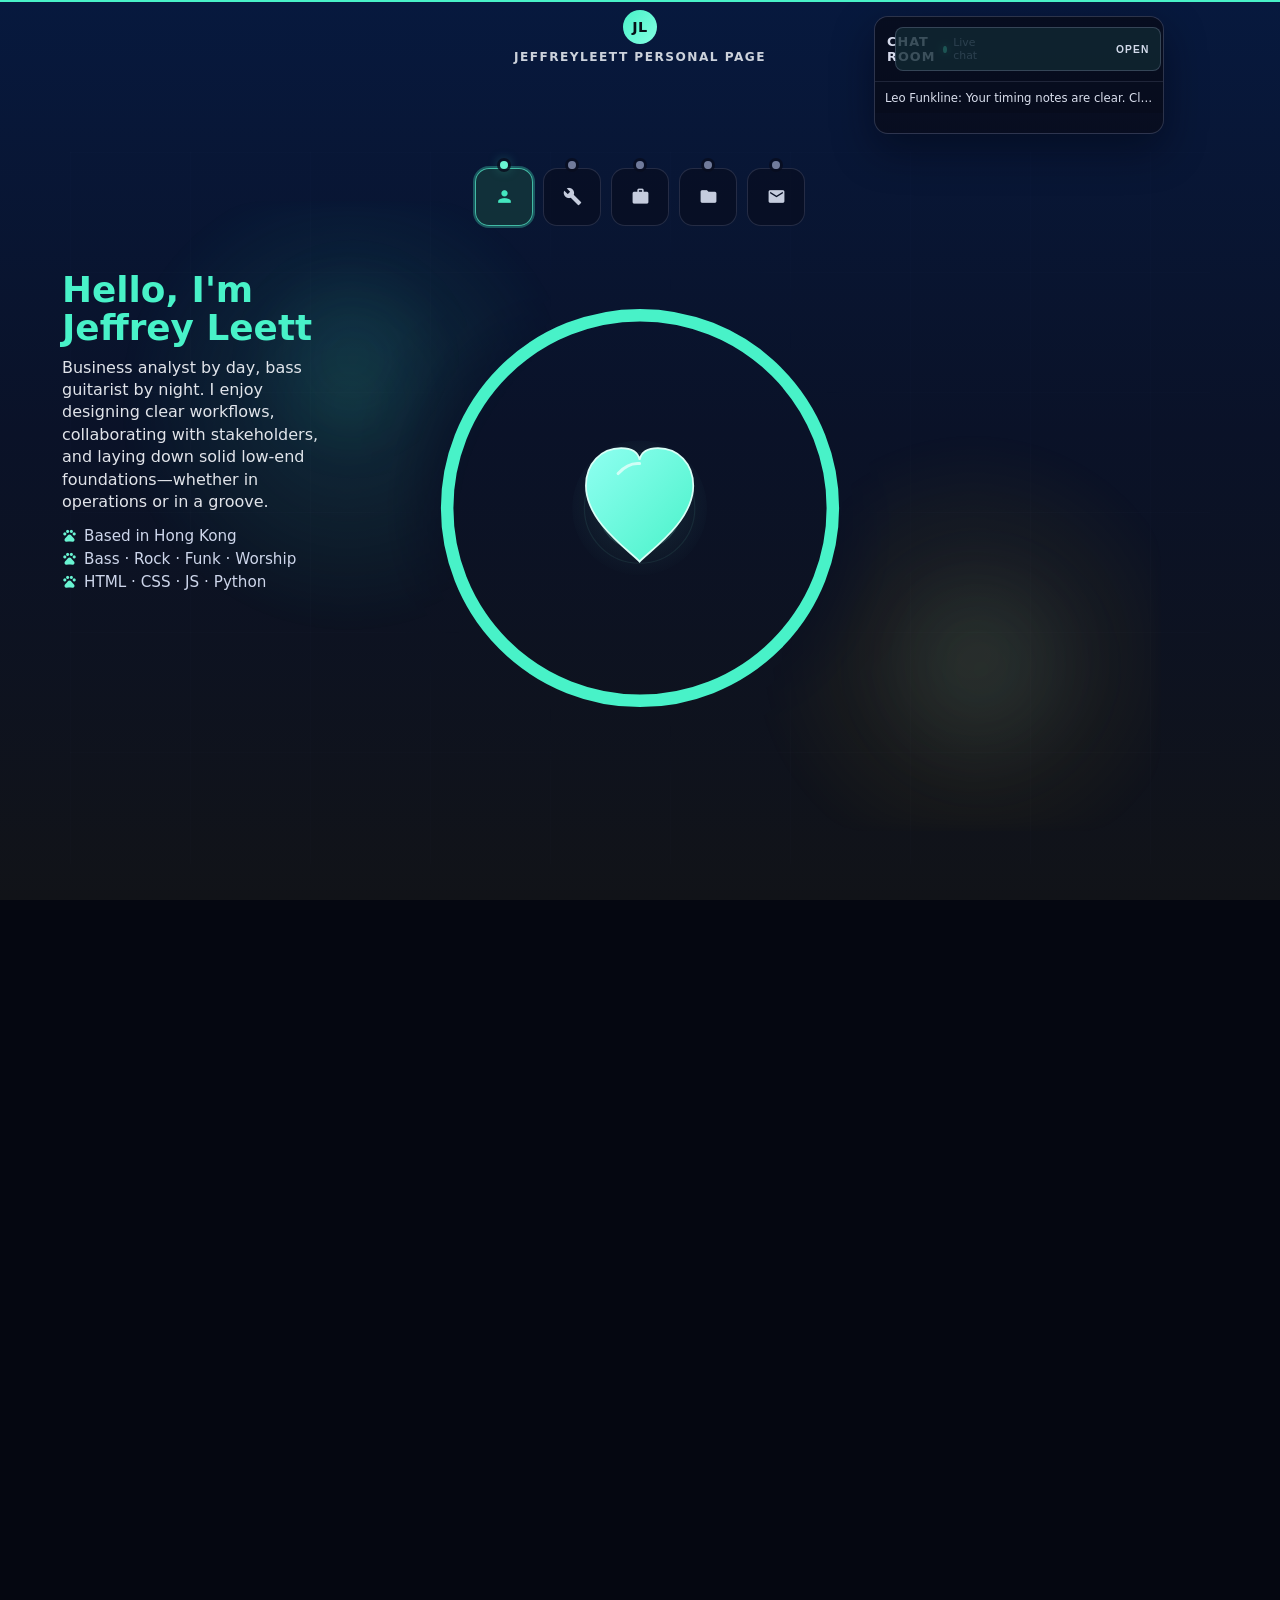
<file: index.html>
﻿<!DOCTYPE html>
<html lang="en">
<head>
  <meta charset="UTF-8" />
  <title >JeffreyLeett | Personal Page</title>
  <meta name="viewport" content="width=device-width, initial-scale=1" />
  <link rel="stylesheet" href="https://fonts.googleapis.com/icon?family=Material+Icons" />
  <!-- CSS Component Files -->
  <link rel="stylesheet" href="./css/variables.css" />
  <link rel="stylesheet" href="./css/layout.css" />
  <link rel="stylesheet" href="./css/navigation.css" />
  <link rel="stylesheet" href="./css/workflow-nav.css" />
  <link rel="stylesheet" href="./css/typography.css" />
  <link rel="stylesheet" href="./css/components.css" />
  <link rel="stylesheet" href="./css/bass-panel.css" />
  <link rel="stylesheet" href="./css/scroll-story.css" />
  <link rel="stylesheet" href="./css/pet-animation.css" />
  <link rel="stylesheet" href="./css/orbit-chips.css" />
  <link rel="stylesheet" href="./css/visual-effects.css" />
  <link rel="stylesheet" href="./css/contact-sidebar.css" />
  <link rel="stylesheet" href="./css/fake-chatroom.css" />
  <link rel="stylesheet" href="./css/loading-screen.css" />
  <link rel="stylesheet" href="./css/responsive.css" />
  <script type="importmap">
    {
      "imports": {
        "animejs": "https://esm.sh/animejs@4.3.6"
      }
    }
  </script>
  <link rel="icon" type="image/x-icon" href="favicon.ico">
</head>
<body>
  <div class="page-loader" id="page-loader" aria-live="polite" aria-label="Page loading">
    <div class="page-loader-shell">
      <p class="page-loader-title">Initializing Groove Stage</p>
      <div class="page-loader-track" aria-hidden="true">
        <span class="page-loader-center"></span>
        <span class="page-loader-laser left"></span>
        <span class="page-loader-laser right"></span>
        <span class="page-loader-head left"></span>
        <span class="page-loader-head right"></span>
        <span class="page-loader-fire">
          <span class="page-loader-fire-dot" style="--x:-22px; --y:-18px; --delay:0.02s;"></span>
          <span class="page-loader-fire-dot" style="--x:18px; --y:-21px; --delay:0.08s;"></span>
          <span class="page-loader-fire-dot" style="--x:-28px; --y:-6px; --delay:0.13s;"></span>
          <span class="page-loader-fire-dot" style="--x:24px; --y:-10px; --delay:0.18s;"></span>
          <span class="page-loader-fire-dot" style="--x:-16px; --y:14px; --delay:0.23s;"></span>
          <span class="page-loader-fire-dot" style="--x:12px; --y:15px; --delay:0.28s;"></span>
          <span class="page-loader-fire-dot" style="--x:-34px; --y:4px; --delay:0.33s;"></span>
          <span class="page-loader-fire-dot" style="--x:30px; --y:2px; --delay:0.38s;"></span>
        </span>
      </div>
      <p class="page-loader-progress" id="page-loader-progress">0%</p>
    </div>
  </div>

  <div class="scroll-color-indicator"></div>
  <div class="particles-container" aria-hidden="true"></div>
  <div class="page">
    <!-- Minimal brand bar -->
    <header class="topbar">
      <div class="nav-inner">
        <a href="#summary" class="brand">
          <span class="brand-mark">JL</span>
          <span class="brand-name">Jeffreyleett Personal Page</span>
        </a>
        <nav class="mobile-contact-bar" aria-label="Quick contact links">
          <a class="mobile-contact-link" href="mailto:you@example.com" aria-label="Send email">
            <span class="material-icons" aria-hidden="true">mail</span>
            <span>Email</span>
          </a>
          <a class="mobile-contact-link" href="https://linkedin.com" target="_blank" rel="noopener" aria-label="Visit LinkedIn profile">
            <span class="material-icons" aria-hidden="true">work</span>
            <span>LinkedIn</span>
          </a>
          <a class="mobile-contact-link" href="https://instagram.com" target="_blank" rel="noopener" aria-label="Visit Instagram profile">
            <span class="material-icons" aria-hidden="true">photo_camera</span>
            <span>Instagram</span>
          </a>
        </nav>
      </div>
    </header>
    <div class="contact-orbit-pull contact-orbit-pull-email" aria-hidden="true" data-contact-pull="email">
      <span class="material-icons" aria-hidden="true">mail</span>
    </div>
    <div class="contact-orbit-pull contact-orbit-pull-linkedin" aria-hidden="true" data-contact-pull="linkedin">
      <svg viewBox="0 0 24 24" aria-hidden="true" focusable="false">
        <path fill="currentColor" d="M4.98 3.5C4.98 4.88 3.87 6 2.5 6S0 4.88 0 3.5 1.11 1 2.5 1s2.48 1.12 2.48 2.5zM.22 8h4.56v15H.22V8zm7.29 0h4.37v2.05h.06c.61-1.15 2.11-2.36 4.35-2.36 4.65 0 5.51 3.06 5.51 7.03V23h-4.56v-6.99c0-1.67-.03-3.82-2.33-3.82-2.33 0-2.69 1.82-2.69 3.7V23H7.51V8z"/>
      </svg>
    </div>
    <div class="contact-orbit-pull contact-orbit-pull-instagram" aria-hidden="true" data-contact-pull="instagram">
      <svg viewBox="0 0 24 24" aria-hidden="true" focusable="false">
        <path fill="currentColor" d="M7.5 2h9A5.5 5.5 0 0 1 22 7.5v9a5.5 5.5 0 0 1-5.5 5.5h-9A5.5 5.5 0 0 1 2 16.5v-9A5.5 5.5 0 0 1 7.5 2zm0 1.8A3.7 3.7 0 0 0 3.8 7.5v9A3.7 3.7 0 0 0 7.5 20.2h9a3.7 3.7 0 0 0 3.7-3.7v-9a3.7 3.7 0 0 0-3.7-3.7h-9zm9.85 1.35a1.15 1.15 0 1 1 0 2.3 1.15 1.15 0 0 1 0-2.3zM12 7a5 5 0 1 1 0 10 5 5 0 0 1 0-10zm0 1.8A3.2 3.2 0 1 0 12 15.2 3.2 3.2 0 0 0 12 8.8z"/>
      </svg>
    </div>

    <!-- Hero / intro -->
    <main id="top">
      <section class="hero" id="summary">
        <div>
          <p class="lead">
          </p>
        </div>
      </section>

      <section class="story-layout">
        <aside class="scroll-story" id="bass-story" aria-label="Bass story animation">
          <div class="story-track">
            <div class="story-observer" aria-hidden="true">
              <div class="observer-ring-wrap">
                <svg class="observer-ring" viewBox="0 0 140 140">
                  <circle class="observer-bg" cx="70" cy="70" r="54"></circle>
                  <circle class="observer-fg" cx="70" cy="70" r="54"></circle>
                </svg>
              </div>
            </div>
            <div class="story-atmosphere" aria-hidden="true">
              <span class="story-halo story-halo-a"></span>
              <span class="story-halo story-halo-b"></span>
              <span class="story-beam story-beam-a"></span>
              <span class="story-beam story-beam-b"></span>
            </div>
            <div class="pixel-cat-layer" aria-hidden="true">
              <div class="pixel-cat"></div>
              <div class="pixel-dog"></div>
            </div>
            <ul class="story-orbit" id="story-orbit">
              <li class="orbit-chip orbit-chip-1">
                <span class="orbit-chip-kicker"></span>
                <span class="orbit-chip-text"></span>
              </li>
              <li class="orbit-chip orbit-chip-2">
                <span class="orbit-chip-kicker"></span>
                <span class="orbit-chip-text"></span>
              </li>
              <li class="orbit-chip orbit-chip-3">
                <span class="orbit-chip-kicker"></span>
                <span class="orbit-chip-text"></span>
              </li>
              <li class="orbit-chip orbit-chip-4">
                <span class="orbit-chip-kicker"></span>
                <span class="orbit-chip-text"></span>
              </li>
            </ul>
            <div class="story-copy" id="story-copy" aria-live="polite">
              <h3 class="story-copy-title" id="story-copy-title">Hello, I'm Jeffrey Leett</h3>
              <p class="story-copy-lead" id="story-copy-lead">Business analyst by day, bass guitarist by night. I enjoy designing clear workflows, collaborating with stakeholders, and laying down solid low&#x2011;end foundations&mdash;whether in operations or in a groove.</p>
              <ul class="story-copy-points" id="story-copy-points">
                <li>Based in Hong Kong</li>
                <li>Bass &middot; Rock &middot; Funk &middot; Worship</li>
                <li>HTML &middot; CSS &middot; JS &middot; Python</li>
              </ul>
            </div>
            <div class="story-copy-alt hidden" id="story-copy-alt" aria-live="polite">
              <h3 class="story-copy-alt-title" id="story-copy-alt-title"></h3>
              <p class="story-copy-alt-lead" id="story-copy-alt-lead"></p>
              <ul class="story-copy-alt-points" id="story-copy-alt-points"></ul>
            </div>
            <div class="story-viewport">
            <!-- Scene 1: Plug In -->
            <div class="story-scene scene-plugin" id="scene-plugin">
              <svg viewBox="0 0 400 300" class="story-svg">
                <defs>
                  <radialGradient id="heartGlow" cx="50%" cy="46%" r="58%">
                    <stop offset="0%" stop-color="#84ffe2" stop-opacity="0.48"/>
                    <stop offset="100%" stop-color="#84ffe2" stop-opacity="0"/>
                  </radialGradient>
                  <linearGradient id="heartFill" x1="0" y1="0" x2="1" y2="1">
                    <stop offset="0%" stop-color="#8ffff1"/>
                    <stop offset="100%" stop-color="#48f2c8"/>
                  </radialGradient>
                </defs>
                <circle class="heart-pulse hp1" cx="200" cy="150" r="54" fill="none" stroke="#7cf4d9" stroke-width="2" opacity="0.16"/>
                <circle class="heart-pulse hp2" cx="200" cy="150" r="72" fill="none" stroke="#7cf4d9" stroke-width="1.5" opacity="0.08"/>
                <circle class="heart-glow" cx="200" cy="150" r="88" fill="url(#heartGlow)" opacity="0.24"/>
                <path class="heart-core" d="M200 220 C190 208 130 169 130 121 C130 92 150 72 176 72 C190 72 198 78 200 87 C202 78 210 72 224 72 C250 72 270 92 270 121 C270 169 210 208 200 220 Z" fill="url(#heartFill)" stroke="#d9fff7" stroke-width="2.25"/>
                <path class="heart-shine" d="M172 105 C181 95 190 91 200 92" fill="none" stroke="#ecfffb" stroke-width="4" stroke-linecap="round" opacity="0.75"/>
              </svg>
              <p class="story-label">Feel the heartbeat</p>
            </div>

            <!-- Scene 2: Toggle + Volume -->
            <div class="story-scene scene-amp" id="scene-amp">
              <svg viewBox="0 0 400 300" class="story-svg">
                <g transform="translate(6 12)">
                  <rect x="90" y="72" width="220" height="168" rx="14" fill="#1a1d2e" stroke="#48f2c8" stroke-width="1.5"/>
                  <rect x="104" y="88" width="192" height="52" rx="8" fill="none" stroke="#353a56" stroke-width="1"/>
                  <rect x="118" y="162" width="164" height="58" rx="10" fill="#111425" stroke="#2e3350" stroke-width="1"/>
                  <rect x="122" y="102" width="30" height="16" rx="4" fill="#272d45" stroke="#4b547e" stroke-width="1"/>
                  <circle class="amp-power-led" cx="142" cy="110" r="4" fill="#333"/>
                  <rect x="230" y="96" width="32" height="20" rx="5" fill="#22283d" stroke="#4b547e" stroke-width="1"/>
                  <circle class="amp-toggle" cx="240" cy="106" r="7" fill="#9aa2c2"/>
                  <circle class="volume-knob" cx="186" cy="189" r="22" fill="#2a2f45" stroke="#7a86b8" stroke-width="1.2"/>
                  <line class="volume-pointer" x1="186" y1="189" x2="186" y2="172" stroke="#ffb347" stroke-width="2" stroke-linecap="round"/>
                  <rect x="230" y="178" width="48" height="22" rx="6" fill="#1e2438" stroke="#4b547e" stroke-width="1"/>
                  <rect class="volume-level" x="234" y="182" width="0" height="14" rx="4" fill="#ffb347"/>
                </g>
              </svg>
              <p class="story-label">Power and volume</p>
            </div>

            <!-- Scene 3: Tune Up -->
            <div class="story-scene scene-tune" id="scene-tune">
              <svg viewBox="0 0 400 300" class="story-svg">
                <g transform="translate(12 0)">
                  <!-- Bass headstock -->
                  <rect x="160" y="20" width="80" height="220" rx="12" fill="#7c5228" stroke="#5a3a18" stroke-width="1.5"/>
                  <rect x="170" y="20" width="60" height="40" rx="8" fill="#8b6930"/>
                  <!-- Tuning pegs -->
                  <g class="tuning-peg peg1">
                    <circle cx="155" cy="80" r="10" fill="#c0c0c0" stroke="#888" stroke-width="1.5"/>
                    <line x1="155" y1="70" x2="155" y2="80" stroke="#666" stroke-width="2"/>
                  </g>
                  <g class="tuning-peg peg2">
                    <circle cx="155" cy="115" r="10" fill="#c0c0c0" stroke="#888" stroke-width="1.5"/>
                    <line x1="155" y1="105" x2="155" y2="115" stroke="#666" stroke-width="2"/>
                  </g>
                  <g class="tuning-peg peg3">
                    <circle cx="245" cy="80" r="10" fill="#c0c0c0" stroke="#888" stroke-width="1.5"/>
                    <line x1="245" y1="70" x2="245" y2="80" stroke="#666" stroke-width="2"/>
                  </g>
                  <g class="tuning-peg peg4">
                    <circle cx="245" cy="115" r="10" fill="#c0c0c0" stroke="#888" stroke-width="1.5"/>
                    <line x1="245" y1="105" x2="245" y2="115" stroke="#666" stroke-width="2"/>
                  </g>
                  <!-- Nut -->
                  <rect x="172" y="140" width="56" height="6" rx="2" fill="#e8dcc8"/>
                  <!-- Strings -->
                  <line class="tune-string ts1" x1="180" y1="146" x2="180" y2="240" stroke="#eee" stroke-width="1.5"/>
                  <line class="tune-string ts2" x1="190" y1="146" x2="190" y2="240" stroke="#ddd" stroke-width="1.5"/>
                  <line class="tune-string ts3" x1="205" y1="146" x2="205" y2="240" stroke="#ccc" stroke-width="2"/>
                  <line class="tune-string ts4" x1="218" y1="146" x2="218" y2="240" stroke="#bbb" stroke-width="2.5"/>
                  <!-- Hand silhouette -->
                  <g class="tuning-hand">
                    <ellipse cx="140" cy="80" rx="22" ry="16" fill="rgba(255,179,71,0.25)" stroke="#ffb347" stroke-width="1"/>
                    <line x1="128" y1="68" x2="135" y2="74" stroke="#ffb347" stroke-width="2" stroke-linecap="round"/>
                    <line x1="133" y1="65" x2="138" y2="73" stroke="#ffb347" stroke-width="2" stroke-linecap="round"/>
                  </g>
                </g>
              </svg>
              <p class="story-label">Tune up the strings</p>
            </div>

            <!-- Scene 4: Press Fingerboard -->
            <div class="story-scene scene-fret" id="scene-fret">
              <svg viewBox="0 0 400 300" class="story-svg">
                <g transform="translate(8 0)">
                  <rect x="128" y="56" width="144" height="188" rx="14" fill="#7c5228" stroke="#5a3a18" stroke-width="1.5"/>
                  <line x1="156" y1="64" x2="156" y2="234" stroke="#f1f4ff" stroke-width="1.2"/>
                  <line x1="186" y1="64" x2="186" y2="234" stroke="#e1e6ff" stroke-width="1.2"/>
                  <line x1="214" y1="64" x2="214" y2="234" stroke="#d0d7ff" stroke-width="1.6"/>
                  <line x1="244" y1="64" x2="244" y2="234" stroke="#c2cbff" stroke-width="1.8"/>
                  <line x1="156" y1="96" x2="244" y2="96" stroke="#c5ad8b" stroke-width="2"/>
                  <line x1="156" y1="126" x2="244" y2="126" stroke="#c5ad8b" stroke-width="2"/>
                  <line x1="156" y1="156" x2="244" y2="156" stroke="#c5ad8b" stroke-width="2"/>
                  <line x1="156" y1="186" x2="244" y2="186" stroke="#c5ad8b" stroke-width="2"/>
                  <line x1="156" y1="216" x2="244" y2="216" stroke="#c5ad8b" stroke-width="2"/>
                  <circle class="fret-finger ff1" cx="186" cy="138" r="11" fill="rgba(255,179,71,0.35)" stroke="#ffb347" stroke-width="1.2"/>
                  <circle class="fret-finger ff2" cx="214" cy="168" r="11" fill="rgba(255,179,71,0.35)" stroke="#ffb347" stroke-width="1.2"/>
                  <circle class="fret-finger ff3" cx="244" cy="198" r="11" fill="rgba(255,179,71,0.35)" stroke="#ffb347" stroke-width="1.2"/>
                </g>
              </svg>
              <p class="story-label">Press fingerboard</p>
            </div>

            <!-- Scene 5: Play -->
            <div class="story-scene scene-play" id="scene-play">
              <svg viewBox="0 0 400 300" class="story-svg">
                <g transform="translate(0 4)">
                  <!-- Bass body -->
                  <circle class="bass-body-shape" cx="200" cy="165" r="96" fill="url(#bassGrad)" stroke="#5a2a10" stroke-width="2"/>
                  <defs>
                    <linearGradient id="bassGrad" x1="0" y1="0" x2="1" y2="1">
                      <stop offset="0%" stop-color="#f7934c"/>
                      <stop offset="100%" stop-color="#b83b2c"/>
                    </linearGradient>
                  </defs>
                  <!-- Pickups -->
                  <rect x="165" y="120" width="70" height="18" rx="6" fill="#1a1d2e" stroke="#333" stroke-width="1"/>
                  <rect x="165" y="155" width="70" height="18" rx="6" fill="#1a1d2e" stroke="#333" stroke-width="1"/>
                  <!-- Bridge -->
                  <rect x="175" y="210" width="50" height="10" rx="3" fill="#888" stroke="#666" stroke-width="1"/>
                  <!-- Strings on body -->
                  <line class="play-string ps1" x1="185" y1="50" x2="185" y2="220" stroke="#eee" stroke-width="1.5"/>
                  <line class="play-string ps2" x1="193" y1="50" x2="193" y2="220" stroke="#ddd" stroke-width="1.5"/>
                  <line class="play-string ps3" x1="205" y1="50" x2="205" y2="220" stroke="#ccc" stroke-width="2"/>
                  <line class="play-string ps4" x1="215" y1="50" x2="215" y2="220" stroke="#bbb" stroke-width="2.5"/>
                  <!-- Playing hand -->
                  <g class="playing-hand">
                    <ellipse cx="200" cy="190" rx="35" ry="18" fill="rgba(255,179,71,0.2)" stroke="#ffb347" stroke-width="1"/>
                    <!-- Fingers -->
                    <line class="finger f1" x1="180" y1="185" x2="185" y2="175" stroke="#ffb347" stroke-width="2.5" stroke-linecap="round"/>
                    <line class="finger f2" x1="195" y1="183" x2="195" y2="172" stroke="#ffb347" stroke-width="2.5" stroke-linecap="round"/>
                  </g>
                  <!-- Sound waves -->
                  <circle class="sound-wave sw1" cx="200" cy="140" r="0" fill="none" stroke="#48f2c8" stroke-width="1.5"/>
                  <circle class="sound-wave sw2" cx="200" cy="140" r="0" fill="none" stroke="#48f2c8" stroke-width="1"/>
                  <circle class="sound-wave sw3" cx="200" cy="140" r="0" fill="none" stroke="#48f2c8" stroke-width="0.5"/>
                  <!-- Note symbols -->
                  <text class="music-note mn1" x="90" y="80" font-size="28" fill="#48f2c8" opacity="0">♪</text>
                  <text class="music-note mn2" x="300" y="60" font-size="22" fill="#ffb347" opacity="0">♫</text>
                  <text class="music-note mn3" x="80" y="140" font-size="20" fill="#48f2c8" opacity="0">♩</text>
                  <text class="music-note mn4" x="310" y="130" font-size="26" fill="#ffb347" opacity="0">♬</text>
                </g>
              </svg>
              <p class="story-label">Let's groove!</p>
            </div>
            </div>
            <nav class="story-progress" aria-label="Section navigation">
              <a class="story-dot active" data-scene="0" href="#summary" aria-label="Summary">
                <span class="material-icons">person</span>
                <span class="dot-tooltip">Summary</span>
              </a>
              <a class="story-dot" data-scene="1" href="#skills" aria-label="Skills">
                <span class="material-icons">build</span>
                <span class="dot-tooltip">Skills</span>
              </a>
              <a class="story-dot" data-scene="2" href="#experience" aria-label="Experience">
                <span class="material-icons">work</span>
                <span class="dot-tooltip">Experience</span>
              </a>
              <a class="story-dot" data-scene="3" href="#projects" aria-label="Projects">
                <span class="material-icons">folder</span>
                <span class="dot-tooltip">Projects</span>
              </a>
              <a class="story-dot" data-scene="4" href="#contact" aria-label="Contact">
                <span class="material-icons">mail</span>
                <span class="dot-tooltip">Contact</span>
              </a>
            </nav>

            <nav class="workflow-nav" aria-label="Workflow section navigation">
              <span class="workflow-terminal start" aria-hidden="true">Start</span>
              <a class="story-dot workflow-step active" data-scene="0" href="#summary" aria-label="Summary workflow step">
                <span class="material-icons">person</span>
                <span class="workflow-step-label">Summary</span>
              </a>
              <a class="story-dot workflow-step" data-scene="1" href="#skills" aria-label="Skills workflow step">
                <span class="material-icons">build</span>
                <span class="workflow-step-label">Skills</span>
              </a>
              <a class="story-dot workflow-step" data-scene="2" href="#experience" aria-label="Experience workflow step">
                <span class="material-icons">work</span>
                <span class="workflow-step-label">Experience</span>
              </a>
              <a class="story-dot workflow-step" data-scene="3" href="#projects" aria-label="Projects workflow step">
                <span class="material-icons">folder</span>
                <span class="workflow-step-label">Projects</span>
              </a>
              <a class="story-dot workflow-step" data-scene="4" href="#contact" aria-label="Contact workflow step">
                <span class="material-icons">mail</span>
                <span class="workflow-step-label">Contact</span>
              </a>
              <span class="workflow-terminal end" aria-hidden="true">End</span>
            </nav>
          </div>
        </aside>

        <!-- Desktop right sidebar for contact links -->
        <aside class="desktop-contact-sidebar" id="desktop-contact-sidebar" aria-label="Contact links">
          <ul class="contact-links-list">
            <li>
              <a class="contact-link" href="mailto:you@example.com" aria-label="Send email">
                <span class="material-icons">mail</span>
                <span class="contact-link-label">Email</span>
              </a>
            </li>
            <li>
              <a class="contact-link" href="https://linkedin.com" target="_blank" rel="noopener" aria-label="Visit LinkedIn profile">
                <svg class="contact-brand-icon" viewBox="0 0 24 24" aria-hidden="true">
                  <path fill="currentColor" d="M4.98 3.5C4.98 4.88 3.87 6 2.5 6S0 4.88 0 3.5 1.11 1 2.5 1s2.48 1.12 2.48 2.5zM.22 8h4.56v15H.22V8zm7.29 0h4.37v2.05h.06c.61-1.15 2.11-2.36 4.35-2.36 4.65 0 5.51 3.06 5.51 7.03V23h-4.56v-6.99c0-1.67-.03-3.82-2.33-3.82-2.33 0-2.69 1.82-2.69 3.7V23H7.51V8z"/>
                </svg>
                <span class="contact-link-label">LinkedIn</span>
              </a>
            </li>
            <li>
              <a class="contact-link" href="https://instagram.com" target="_blank" rel="noopener" aria-label="Visit Instagram profile">
                <span class="material-icons">photo_camera</span>
                <span class="contact-link-label">Instagram</span>
              </a>
            </li>
          </ul>
        </aside>

        <div class="story-sections">

      <!-- Skills -->
      <section class="section" id="skills"></section>

      <!-- Experience -->
      <section class="section" id="experience"></section>

      <!-- Projects -->
      <section class="section" id="projects"></section>

      <!-- Contact -->
      <section class="section" id="contact"></section>
        </div>
      </section>
    </main>
  </div>

  <script src="./js/loading-screen.js" defer></script>
  <script src="./js/cursor-dot.js" defer></script>
  <script src="./js/fake-chatroom.js" defer></script>
  <script type="module" src="./js/script.js"></script>
</body>
</html>
</file>
<file: css/variables.css>
/* ─────────────────────────────────────────────
   CSS Variables & Resets
   ───────────────────────────────────────────── */

:root {
  --bg: #050711;
  --bg-alt: #080b1a;
  --panel: rgba(9, 12, 30, 0.9);
  --border: rgba(212, 215, 255, 0.16);
  --text: #f8fbff;
  --muted: #b5bed8;
  --accent: #ffb347;
  --neon: #48f2c8;
  --ui-icon-size: 1.08rem;
  --ui-hit-size: 44px;
  --scene-theme: #48f2c8;
  --scene-plug: #48f2c8;
  --scene-amp: #7dd3fc;
  --scene-tune: #ffb347;
  --scene-press: #facc15;
  --scene-play: #ff6b7a;
  --header-height: 92px;
}

* {
  box-sizing: border-box;
  margin: 0;
  padding: 0;
}

html {
  scroll-behavior: smooth;
  scroll-padding-top: calc(var(--header-height) + 8px);
  height: 100%;
  background: var(--bg);
  overscroll-behavior-y: none;
}

body {
  font-family: system-ui, -apple-system, BlinkMacSystemFont, "Segoe UI", sans-serif;
  height: 100%;
  min-height: 100vh;
  min-height: 100dvh;
  background: linear-gradient(180deg, #07193e 0%, #0a1228 48%, #111318 100%);
  color: var(--text);
  overscroll-behavior-y: none;
  overflow-x: hidden;
}
</file>
<file: css/layout.css>
/* ─────────────────────────────────────────────
   Layout & Page Structure
   ───────────────────────────────────────────── */

.page {
  width: min(1400px, 100% - 40px);
  margin: 0 auto;
  padding-top: var(--header-height);
  padding-bottom: 20px;
}

section {
  scroll-margin-top: calc(var(--header-height) + 8px);
}

.hero {
  display: block;
  gap: 28px;
  align-items: center;
  padding: 18px 0 24px;
  border-bottom: 0;
  min-height: calc(86vh - 80px);
}

.section {
  padding: 42px 0 10px;
  border-bottom: 0;
}

.section-header {
  margin-bottom: 18px;
}

.section-body {
  display: grid;
  grid-template-columns: minmax(0, 1.3fr) minmax(0, 1fr);
  gap: 24px;
  font-size: 0.96rem;
  color: var(--muted);
  line-height: 1.7;
}

.story-layout {
  display: block;
  padding: 0;
  margin-top: calc(-86vh + var(--header-height));
}

.story-sections {
  min-width: 0;
  margin-top: -70vh;
  position: relative;
  z-index: 10;
  pointer-events: none;
}

.story-sections .section:first-child {
  padding-top: 84vh;
}

.story-sections .section {
  min-height: 90vh;
}
</file>
<file: css/navigation.css>
/* ─────────────────────────────────────────────
   Navigation & Header
   ───────────────────────────────────────────── */

.topbar {
  position: fixed;
  top: 0;
  left: 0;
  width: 100%;
  margin-left: 0;
  z-index: 20;
  backdrop-filter: none;
  background: transparent;
  padding: 10px 0 12px;
  transition: opacity 0.25s ease;
}

.nav-inner {
  display: flex;
  align-items: center;
  justify-content: center;
  gap: 12px;
  width: min(1400px, 100% - 40px);
  margin: 0 auto;
}

.brand {
  display: flex;
  flex-direction: column;
  align-items: center;
  gap: 6px;
  font-weight: 700;
  letter-spacing: 0.04em;
  text-transform: uppercase;
  font-size: 0.9rem;
  text-decoration: none;
}

.brand-mark {
  width: 34px;
  height: 34px;
  border-radius: 999px;
  display: grid;
  place-items: center;
  background: linear-gradient(135deg, var(--neon), #84ffe2);
  color: #071018;
  font-weight: 800;
}

.brand-name {
  font-size: 0.76rem;
  letter-spacing: 0.12em;
  color: rgba(248, 251, 255, 0.82);
}

.contact-orbit-pull {
  --contact-orbit-glow: 0.22;
  position: fixed;
  top: 0;
  left: 0;
  width: 48px;
  height: 48px;
  border-radius: 999px;
  display: grid;
  place-items: center;
  color: rgba(244, 248, 255, 0.96);
  background:
    radial-gradient(circle at 32% 28%, rgba(255, 255, 255, 0.18), transparent 42%),
    linear-gradient(180deg, color-mix(in srgb, var(--scene-theme) 70%, rgba(17, 24, 52, 0.96)), rgba(7, 11, 25, 0.94));
  border: 1px solid color-mix(in srgb, var(--scene-theme) 50%, rgba(154, 162, 194, 0.24));
  box-shadow:
    0 16px 36px rgba(2, 6, 18, 0.34),
    0 0 0 1px rgba(255, 255, 255, 0.04);
  opacity: 0;
  transform: translate3d(-96px, -96px, 0) scale(0.82) rotate(-14deg);
  transform-origin: center;
  pointer-events: none;
  will-change: transform, opacity, box-shadow;
  z-index: 18;
}

.contact-orbit-pull::before {
  content: "";
  position: absolute;
  inset: -10px;
  border-radius: inherit;
  background: radial-gradient(circle, color-mix(in srgb, var(--scene-theme) 46%, transparent) 0%, transparent 70%);
  opacity: var(--contact-orbit-glow);
  filter: blur(10px);
}

.contact-orbit-pull .material-icons {
  position: relative;
  z-index: 1;
  font-size: 1.2rem;
}

.contact-orbit-pull svg {
  position: relative;
  z-index: 1;
  width: 1.15rem;
  height: 1.15rem;
}

.contact-orbit-pull.is-docked {
  box-shadow:
    0 18px 42px rgba(2, 6, 18, 0.38),
    0 0 0 1px rgba(255, 255, 255, 0.06),
    0 0 28px color-mix(in srgb, var(--scene-theme) 44%, transparent);
}

.contact-orbit-pull.is-docked::before {
  animation: contact-orbit-pulse 1.35s ease-in-out infinite;
}

@keyframes contact-orbit-pulse {
  0% {
    opacity: 0.26;
    transform: scale(0.9);
  }

  50% {
    opacity: 0.82;
    transform: scale(1.16);
  }

  100% {
    opacity: 0.28;
    transform: scale(0.94);
  }
}

.header-contact-logo {
  width: var(--ui-hit-size);
  height: var(--ui-hit-size);
  border-radius: 999px;
  display: inline-flex;
  align-items: center;
  justify-content: center;
  text-decoration: none;
  color: rgba(245, 250, 255, 0.94);
  border: 1px solid color-mix(in srgb, var(--scene-theme) 42%, rgba(154, 162, 194, 0.24));
  background: linear-gradient(180deg, rgba(12, 18, 40, 0.88), rgba(7, 11, 25, 0.7));
  box-shadow: 0 10px 24px rgba(3, 6, 18, 0.32);
  transition: transform 0.2s ease, border-color 0.2s ease, box-shadow 0.2s ease, color 0.2s ease;
}

.header-contact-logo .material-icons {
  font-size: calc(var(--ui-icon-size) + 2px);
}

.header-contact-logo:hover {
  transform: translateY(-2px);
  color: color-mix(in srgb, var(--scene-theme) 82%, white 18%);
  border-color: color-mix(in srgb, var(--scene-theme) 64%, rgba(154, 162, 194, 0.24));
  box-shadow: 0 0 0 2px color-mix(in srgb, var(--scene-theme) 28%, transparent);
}

.header-contact-logo:focus-visible {
  outline: none;
  border-color: color-mix(in srgb, var(--scene-theme) 74%, white 26%);
  box-shadow:
    0 0 0 2px rgba(7, 12, 30, 0.92),
    0 0 0 4px color-mix(in srgb, var(--scene-theme) 52%, transparent);
}

.contact-scene-active .header-contact-logo {
  animation: header-contact-orbit-pull 1.8s ease-in-out infinite;
}

@keyframes header-contact-orbit-pull {
  0% {
    transform: translateY(0) scale(1);
  }

  45% {
    transform: translateY(42px) scale(1.06);
  }

  100% {
    transform: translateY(4px) scale(1);
  }
}

/* Section nav dots — top bar on desktop */
.story-progress {
  position: absolute;
  top: 14px;
  left: 50%;
  transform: translateX(-50%);
  margin-top: 0;
  display: flex;
  flex-direction: row;
  gap: 10px;
  z-index: 20;
  list-style: none;
  padding: 0;
  pointer-events: auto;
}

.story-dot {
  position: relative;
  display: inline-flex;
  align-items: center;
  justify-content: center;
  width: var(--ui-hit-size);
  height: var(--ui-hit-size);
  border-radius: 12px;
  background: rgba(154, 162, 194, 0.1);
  border: 1px solid rgba(154, 162, 194, 0.18);
  color: rgba(232, 238, 255, 0.84);
  text-decoration: none;
  transition: background 0.25s ease, color 0.25s ease, border-color 0.25s ease, transform 0.2s ease;
  cursor: pointer;
  pointer-events: auto;
  touch-action: manipulation;
  -webkit-tap-highlight-color: transparent;
}

.story-dot .material-icons {
  font-size: var(--ui-icon-size);
  pointer-events: none;
}

.story-dot:hover {
  background: rgba(72, 242, 200, 0.12);
  color: var(--neon);
  border-color: rgba(72, 242, 200, 0.4);
  transform: translateY(-2px);
}

.story-dot.active {
  background: rgba(72, 242, 200, 0.16);
  color: var(--neon);
  border-color: var(--scene-theme);
  box-shadow: 0 0 0 2px color-mix(in srgb, var(--scene-theme) 35%, transparent);
}

.story-dot:focus-visible {
  outline: none;
  border-color: color-mix(in srgb, var(--scene-theme) 70%, white 30%);
  box-shadow:
    0 0 0 2px rgba(7, 12, 30, 0.92),
    0 0 0 4px color-mix(in srgb, var(--scene-theme) 52%, transparent);
}

/* Tooltip on hover */
.dot-tooltip {
  position: absolute;
  bottom: calc(100% + 8px);
  left: 50%;
  transform: translateX(-50%);
  background: rgba(9, 12, 30, 0.92);
  border: 1px solid rgba(154, 162, 194, 0.22);
  color: var(--text);
  font-size: 0.76rem;
  white-space: nowrap;
  padding: 4px 10px;
  border-radius: 6px;
  pointer-events: none;
  opacity: 0;
  visibility: hidden;
  transition: opacity 0.15s ease, visibility 0.15s ease, transform 0.15s ease;
  transform: translateX(-50%) translateY(4px);
}

.story-dot:hover .dot-tooltip {
  opacity: 1;
  visibility: visible;
  transform: translateX(-50%) translateY(0);
}

@media (min-width: 961px) {
  .dot-tooltip {
    top: calc(100% + 8px);
    bottom: auto;
    transform: translateX(-50%) translateY(-4px);
  }

  .story-dot:hover .dot-tooltip {
    transform: translateX(-50%) translateY(0);
  }
}
</file>
<file: css/workflow-nav.css>
/* Desktop workflow-style navigation (keeps original nav available) */
.workflow-nav {
  display: none;
}

@media (min-width: 961px) {
  .workflow-nav {
    position: absolute;
    right: clamp(20px, 3vw, 56px);
    left: auto;
    top: 92px;
    z-index: 20;
    display: grid;
    grid-template-columns: 1fr;
    gap: 14px;
    list-style: none;
    padding: 12px 12px 12px 0;
    margin: 0;
    pointer-events: auto;
  }

  .workflow-nav::before {
    content: "";
    position: absolute;
    left: 21px;
    top: 56px;
    bottom: 56px;
    width: 2px;
    background: linear-gradient(
      180deg,
      color-mix(in srgb, var(--scene-theme) 58%, rgba(154, 162, 194, 0.3)),
      rgba(154, 162, 194, 0.26)
    );
    box-shadow: 0 0 10px color-mix(in srgb, var(--scene-theme) 35%, transparent);
    opacity: 0.7;
  }

  .workflow-terminal {
    position: relative;
    display: inline-flex;
    align-items: center;
    justify-content: center;
    min-width: 170px;
    padding: 6px 10px;
    border-radius: 999px;
    border: 1px dashed rgba(154, 162, 194, 0.42);
    background: rgba(9, 13, 30, 0.5);
    color: rgba(228, 236, 255, 0.82);
    font-size: 0.68rem;
    letter-spacing: 0.14em;
    text-transform: uppercase;
    font-weight: 700;
  }

  .workflow-terminal.start {
    color: color-mix(in srgb, var(--scene-theme) 78%, white 22%);
  }

  .workflow-terminal.end {
    color: rgba(255, 188, 132, 0.92);
  }

  .workflow-step {
    position: relative;
    display: inline-flex;
    align-items: center;
    gap: 12px;
    min-width: 170px;
    text-decoration: none;
    color: rgba(232, 238, 255, 0.9);
    padding: 11px 12px 11px 36px;
    border-radius: 12px;
    border: 1px solid rgba(154, 162, 194, 0.2);
    background: rgba(9, 13, 30, 0.64);
    transition: transform 0.22s ease, border-color 0.22s ease, background 0.22s ease, box-shadow 0.22s ease;
  }

  .workflow-step::before {
    content: "";
    position: absolute;
    left: 16px;
    top: 50%;
    width: 10px;
    height: 10px;
    transform: translateY(-50%);
    border-radius: 50%;
    background: rgba(154, 162, 194, 0.72);
    box-shadow: 0 0 0 3px rgba(9, 13, 30, 0.76);
    transition: background 0.22s ease, box-shadow 0.22s ease;
  }

  .workflow-step .material-icons {
    font-size: var(--ui-icon-size);
    opacity: 0.88;
  }

  .workflow-step-label {
    font-size: 0.82rem;
    letter-spacing: 0.06em;
    text-transform: uppercase;
    font-weight: 650;
    white-space: nowrap;
  }

  .workflow-step:hover {
    transform: translateX(4px);
    border-color: color-mix(in srgb, var(--scene-theme) 58%, rgba(154, 162, 194, 0.3));
    background: color-mix(in srgb, var(--scene-theme) 12%, rgba(9, 13, 30, 0.78));
    box-shadow: 0 0 0 1px color-mix(in srgb, var(--scene-theme) 34%, transparent);
  }

  .workflow-step.active {
    border-color: color-mix(in srgb, var(--scene-theme) 65%, rgba(154, 162, 194, 0.3));
    background: color-mix(in srgb, var(--scene-theme) 15%, rgba(9, 13, 30, 0.82));
    box-shadow: 0 0 0 2px color-mix(in srgb, var(--scene-theme) 30%, transparent);
  }

  .workflow-step.active::before {
    background: color-mix(in srgb, var(--scene-theme) 82%, white 18%);
    box-shadow:
      0 0 0 3px rgba(9, 13, 30, 0.82),
      0 0 12px color-mix(in srgb, var(--scene-theme) 58%, transparent);
  }

  .workflow-step:focus-visible {
    outline: none;
    border-color: color-mix(in srgb, var(--scene-theme) 70%, white 30%);
    box-shadow:
      0 0 0 2px rgba(6, 9, 24, 0.95),
      0 0 0 4px color-mix(in srgb, var(--scene-theme) 48%, transparent);
  }

  body:not(.use-classic-nav) .story-progress {
    display: none;
  }

  body:not(.use-classic-nav) .workflow-nav {
    display: grid;
  }

  body.use-classic-nav .workflow-nav {
    display: none;
  }
}

/* Narrow desktop: switch workflow nav to icon-only mode */
@media (min-width: 961px) and (max-width: 1280px) {
  body:not(.use-classic-nav) .workflow-nav {
    display: flex;
  }

  .workflow-nav {
    left: 50%;
    right: auto;
    top: 64px;
    transform: translateX(-50%);
    display: flex;
    flex-direction: row;
    align-items: center;
    justify-content: center;
    gap: 10px;
    padding: 0;
  }

  .workflow-nav::before {
    display: none;
  }

  .workflow-terminal {
    display: none;
  }

  .workflow-step {
    min-width: 58px;
    width: 58px;
    height: 58px;
    border-radius: 14px;
    justify-content: center;
    padding: 0;
    gap: 0;
  }

  .workflow-step::before {
    left: 50%;
    top: -8px;
    transform: translateX(-50%);
    width: 8px;
    height: 8px;
  }

  .workflow-step .material-icons {
    font-size: 1.2rem;
    opacity: 0.94;
  }

  .workflow-step:hover {
    transform: translateY(-2px);
  }

  .workflow-step-label {
    display: none;
  }
}

@media (max-width: 960px) {
  .workflow-nav {
    display: none !important;
  }
}
</file>
<file: css/typography.css>
/* ─────────────────────────────────────────────
   Typography & Text Styles
   ───────────────────────────────────────────── */

.tagline {
  text-transform: uppercase;
  letter-spacing: 0.18em;
  font-size: 0.78rem;
  color: var(--muted);
}

h1 {
  margin-top: 10px;
  font-size: clamp(2.4rem, 4vw, 3.2rem);
  line-height: 1.05;
}

h1 span {
  color: var(--accent);
}

.lead {
  margin-top: 14px;
  color: var(--muted);
  line-height: 1.7;
  max-width: 40rem;
}

.section-kicker {
  text-transform: uppercase;
  letter-spacing: 0.18em;
  font-size: 0.78rem;
  color: var(--muted);
  margin-bottom: 4px;
  display: flex;
  align-items: center;
  gap: 6px;
}

.section-kicker .material-icons {
  font-size: 1rem;
  color: var(--neon);
}

.section-title {
  font-size: 1.6rem;
}

/* Animated section title characters */
.section-title .title-char {
  display: inline-block;
  will-change: transform, opacity;
}

/* Scene-specific title colors */
#summary .tagline,
#summary h1 span {
  color: var(--scene-plug);
}

#skills .section-title {
  color: var(--scene-amp);
}

#experience .section-title {
  color: var(--scene-tune);
}

#projects .section-title {
  color: var(--scene-press);
}

#contact .section-title {
  color: var(--scene-play);
}

.story-copy-title {
  color: var(--scene-theme);
  font-size: clamp(2rem, 2.8vw, 2.35rem);
  line-height: 1.05;
  margin-bottom: 10px;
}

.story-copy-lead {
  color: rgba(248, 251, 255, 0.9);
  font-size: 1rem;
  line-height: 1.4;
  max-width: 100%;
  margin-bottom: 12px;
}

.story-copy-points {
  list-style: none;
  padding: 0;
  color: rgba(216, 224, 245, 0.95);
  font-size: 0.95rem;
  line-height: 1.5;
}

.story-copy-points li,
.story-copy-alt-points li {
  position: relative;
  padding-left: 22px;
}

.story-copy-points li::before,
.story-copy-alt-points li::before {
  content: "pets";
  font-family: "Material Icons";
  font-size: 0.92rem;
  line-height: 1;
  position: absolute;
  left: 0;
  top: 0.25em;
  color: color-mix(in srgb, var(--scene-theme) 82%, white 18%);
}

.story-copy-alt-title {
  color: var(--scene-theme);
  font-size: clamp(1.35rem, 2vw, 1.75rem);
  line-height: 1.1;
  margin-bottom: 8px;
}

.story-copy-alt-lead {
  color: rgba(248, 251, 255, 0.86);
  font-size: 0.95rem;
  line-height: 1.4;
  margin-bottom: 10px;
}

.story-copy-alt-points {
  list-style: none;
  padding: 0;
  color: rgba(216, 224, 245, 0.92);
  font-size: 0.9rem;
  line-height: 1.5;
}

/* Inline hyperlink highlight pills */
.copy-link {
  display: inline;
  color: var(--scene-theme);
  background: color-mix(in srgb, var(--scene-theme) 14%, transparent);
  border: 1px solid color-mix(in srgb, var(--scene-theme) 30%, transparent);
  border-radius: 5px;
  padding: 1px 7px;
  font-size: inherit;
  text-decoration: none;
  transition: background 0.18s ease;
}

.copy-link:hover {
  background: color-mix(in srgb, var(--scene-theme) 28%, transparent);
  text-decoration: underline;
}

.observer-center-value {
  font-size: 1rem;
  letter-spacing: 0.08em;
  color: color-mix(in srgb, var(--scene-theme) 70%, white 30%);
}
</file>
<file: css/components.css>
/* ─────────────────────────────────────────────
   Components (Chips, Buttons, Panels, Links)
   ───────────────────────────────────────────── */

.hero-meta {
  margin-top: 18px;
  display: flex;
  flex-wrap: wrap;
  gap: 10px;
  font-size: 0.85rem;
}

.chip {
  padding: 7px 11px;
  border-radius: 999px;
  border: 1px solid rgba(154, 162, 194, 0.4);
  color: var(--muted);
  background: rgba(9, 12, 30, 0.7);
  display: inline-flex;
  align-items: center;
  gap: 5px;
}

.chip .material-icons {
  font-size: 1rem;
  color: var(--neon);
}

.cta-row {
  margin-top: 18px;
  display: flex;
  flex-wrap: wrap;
  gap: 12px;
  align-items: center;
  font-size: 0.95rem;
}

.btn {
  padding: 9px 18px;
  border-radius: 999px;
  border: 1px solid var(--neon);
  color: #071018;
  background: linear-gradient(135deg, var(--neon), #84ffe2);
  font-weight: 600;
  box-shadow: 0 8px 30px rgba(72, 242, 200, 0.38);
  transition: transform 0.18s ease, box-shadow 0.18s ease;
  cursor: pointer;
  display: inline-flex;
  align-items: center;
  gap: 6px;
  position: relative;
  overflow: hidden;
}

.btn .material-icons {
  font-size: 1.15rem;
}

.btn:hover {
  transform: translateY(-1px);
  box-shadow: 0 12px 40px rgba(72, 242, 200, 0.46);
}

.secondary-link {
  color: var(--muted);
  text-decoration: none;
  cursor: pointer;
  display: inline-flex;
  align-items: center;
  gap: 5px;
}

.secondary-link .material-icons {
  font-size: 1.2rem;
  color: var(--neon);
}

.secondary-link:hover {
  color: var(--neon);
}

.panel {
  border-radius: 18px;
  background: transparent;
  border: 0;
  padding: 18px 18px 16px;
  transition: transform 0.28s ease;
  position: relative;
}

.panel:hover {
  transform: translateY(-2px);
}

.skill-tags {
  display: flex;
  flex-wrap: wrap;
  gap: 8px;
  margin-top: 8px;
}

.skill-tag {
  padding: 7px 11px;
  border-radius: 999px;
  background: rgba(12, 16, 38, 0.9);
  border: 1px solid rgba(154, 162, 194, 0.4);
  font-size: 0.86rem;
}

.list {
  display: grid;
  gap: 12px;
}

.item {
  border-radius: 16px;
  border: 0;
  padding: 12px 14px 10px;
  background: transparent;
  transition: transform 0.28s ease;
}

.item:hover {
  transform: translateY(-1px);
}

.item-header {
  display: flex;
  justify-content: space-between;
  gap: 10px;
  margin-bottom: 4px;
  font-size: 0.95rem;
}

.item-title {
  font-weight: 600;
}

.item-meta {
  font-size: 0.82rem;
  color: var(--muted);
}

.item-body {
  font-size: 0.9rem;
  color: var(--muted);
  margin-top: 4px;
}

.item-body ul {
  margin-top: 4px;
  list-style: none;
  padding-left: 0;
}

.item-body li {
  position: relative;
  padding-left: 22px;
  margin-bottom: 3px;
}

.item-body li::before {
  content: "pets";
  font-family: "Material Icons";
  position: absolute;
  left: 0;
  top: 0.15em;
  font-size: 0.9rem;
  color: color-mix(in srgb, var(--scene-theme) 78%, white 22%);
}

.contact-grid {
  display: grid;
  grid-template-columns: minmax(0, 1.2fr) minmax(0, 1fr);
  gap: 20px;
  align-items: center;
}

.contact-grid a {
  color: var(--neon);
}

.contact-grid a:hover {
  text-decoration: underline;
}

/* Material ripple effect */
.ripple {
  position: absolute;
  border-radius: 50%;
  background: rgba(255, 255, 255, 0.35);
  transform: scale(0);
  animation: ripple-effect 0.6s ease-out;
  pointer-events: none;
}

@keyframes ripple-effect {
  to {
    transform: scale(4);
    opacity: 0;
  }
}
</file>
<file: css/bass-panel.css>
/* ─────────────────────────────────────────────
   Bass Panel Illustration
   ───────────────────────────────────────────── */

.bass-panel {
  position: relative;
  background: radial-gradient(circle at 0% 0%, #22263b, #050714 70%);
  border-radius: 24px;
  border: 1px solid rgba(212, 215, 255, 0.12);
  padding: 16px 10px;
  display: flex;
  align-items: center;
  justify-content: center;
  min-height: 320px;
  overflow: hidden;
}

.fretboard {
  position: relative;
  width: 80%;
  max-width: 360px;
  aspect-ratio: 1 / 2.2;
  border-radius: 999px;
  background: linear-gradient(145deg, #2b324a, #111528);
  box-shadow:
    0 18px 40px rgba(0, 0, 0, 0.65),
    0 0 0 1px rgba(255, 255, 255, 0.06);
  overflow: hidden;
}

.neck {
  position: absolute;
  inset: 12% 22% auto;
  height: 76%;
  background: linear-gradient(180deg, #c18c54, #7c5228);
  border-radius: 18px;
  box-shadow: inset 0 0 0 1px rgba(16, 8, 0, 0.3);
}

.string {
  position: absolute;
  left: 0;
  right: 0;
  height: 1px;
  background: linear-gradient(90deg, #fdfdfd, #cfd3ff);
  box-shadow: 0 0 4px rgba(250, 252, 255, 0.5);
  opacity: 0.9;
}

.s1 { top: 16%; }
.s2 { top: 21%; }
.s3 { top: 26%; }
.s4 { top: 31%; }

.fret {
  position: absolute;
  left: 0;
  right: 0;
  height: 2px;
  background: linear-gradient(90deg, rgba(212, 222, 255, 0.7), rgba(150, 163, 210, 0.4));
  opacity: 0.7;
}

.f1 { top: 20%; }
.f2 { top: 27%; }
.f3 { top: 34%; }
.f4 { top: 42%; }
.f5 { top: 52%; }
.f6 { top: 63%; }

.body {
  position: absolute;
  bottom: -5%;
  left: 50%;
  width: 160%;
  height: 54%;
  transform: translateX(-50%);
  background:
    radial-gradient(circle at 0% 0%, rgba(255, 255, 255, 0.16), transparent 55%),
    linear-gradient(135deg, #f7934c, #b83b2c);
  border-radius: 58% 52% 40% 46%;
  box-shadow:
    0 18px 40px rgba(0, 0, 0, 0.75),
    inset 0 0 0 1px rgba(0, 0, 0, 0.4);
}

.pickup {
  position: absolute;
  top: 64%;
  left: 50%;
  width: 44%;
  height: 12%;
  transform: translateX(-50%);
  background: #20263a;
  border-radius: 18px;
  box-shadow:
    0 0 0 1px rgba(212, 215, 255, 0.15),
    inset 0 0 0 2px rgba(0, 0, 0, 0.7);
}

.controls {
  position: absolute;
  right: 22%;
  bottom: 8%;
  display: flex;
  gap: 7px;
}

.knob {
  width: 14px;
  height: 14px;
  border-radius: 50%;
  background: radial-gradient(circle at 30% 20%, #ffffff, #9198aa);
  box-shadow:
    0 1px 4px rgba(0, 0, 0, 0.6),
    0 0 0 1px rgba(0, 0, 0, 0.7);
}

.label-chip {
  position: absolute;
  top: 10%;
  left: 50%;
  transform: translateX(-50%);
  padding: 6px 14px;
  border-radius: 999px;
  background: rgba(0, 0, 0, 0.55);
  border: 1px solid rgba(72, 242, 200, 0.7);
  color: var(--neon);
  font-size: 0.76rem;
  text-transform: uppercase;
  letter-spacing: 0.15em;
}
</file>
<file: css/scroll-story.css>
/* ─────────────────────────────────────────────
   Scroll Story (SVG Animations & Layout)
   ───────────────────────────────────────────── */

.scroll-story {
  position: sticky;
  top: var(--header-height);
  height: calc(100vh - var(--header-height));
  z-index: 9;
  --story-ring-size: clamp(400px, 45vw, 500px);
  --story-copy-gutter: clamp(16px, 2.2vw, 30px);
}

.story-track {
  position: relative;
  min-height: calc(100vh - var(--header-height));
  display: flex;
  flex-direction: column;
  align-items: center;
  justify-content: center;
  overflow: hidden;
  padding: 28px 22px;
  border-radius: 0;
  border: 0;
  background: transparent;
  box-shadow: none;
  isolation: isolate;
}

.story-track::before {
  content: "";
  position: absolute;
  inset: 12% 8% 10%;
  border-radius: 48px;
  background:
    radial-gradient(circle at 50% 50%, color-mix(in srgb, var(--scene-theme) 14%, transparent) 0%, transparent 28%),
    radial-gradient(circle at 22% 32%, rgba(72, 242, 200, 0.12) 0%, transparent 26%),
    radial-gradient(circle at 82% 72%, rgba(250, 204, 21, 0.1) 0%, transparent 24%);
  filter: blur(8px);
  -webkit-mask-image: radial-gradient(circle at center, transparent 0 28%, black 42% 100%);
  mask-image: radial-gradient(circle at center, transparent 0 28%, black 42% 100%);
  opacity: 0.95;
  z-index: 0;
  pointer-events: none;
}

.story-track::after {
  content: "";
  position: absolute;
  inset: 6% 4%;
  background:
    linear-gradient(rgba(154, 162, 194, 0.05) 1px, transparent 1px),
    linear-gradient(90deg, rgba(154, 162, 194, 0.05) 1px, transparent 1px);
  background-size: 120px 120px;
  -webkit-mask-image: radial-gradient(circle at center, transparent 0 30%, black 44% 100%);
  mask-image: radial-gradient(circle at center, transparent 0 30%, black 44% 100%);
  opacity: 0.34;
  z-index: 0;
  pointer-events: none;
}

.story-observer {
  position: absolute;
  inset: 0;
  display: grid;
  place-items: center;
  pointer-events: none;
  z-index: 1;
}

.story-atmosphere {
  position: absolute;
  inset: 0;
  overflow: hidden;
  pointer-events: none;
  z-index: 0;
  -webkit-mask-image: radial-gradient(circle at center, transparent 0 28%, black 40% 100%);
  mask-image: radial-gradient(circle at center, transparent 0 28%, black 40% 100%);
}

.story-halo,
.story-beam {
  position: absolute;
  pointer-events: none;
}

.story-halo {
  border-radius: 999px;
  filter: blur(24px);
  opacity: 0.58;
}

.story-halo-a {
  width: 220px;
  height: 220px;
  top: 18%;
  left: 18%;
  background: radial-gradient(circle, rgba(72, 242, 200, 0.16), transparent 70%);
}

.story-halo-b {
  width: 260px;
  height: 260px;
  right: 12%;
  bottom: 14%;
  background: radial-gradient(circle, rgba(125, 211, 252, 0.15), transparent 72%);
}

.story-beam {
  border-radius: 999px;
  background: linear-gradient(90deg, transparent, rgba(255, 255, 255, 0.1), transparent);
  opacity: 0.32;
  filter: blur(6px);
}

.story-beam-a {
  width: 340px;
  height: 1px;
  top: 28%;
  right: 14%;
  transform: rotate(-12deg);
}

.story-beam-b {
  width: 280px;
  height: 1px;
  bottom: 22%;
  left: 12%;
  transform: rotate(9deg);
}

.observer-ring-wrap {
  position: relative;
  width: var(--story-ring-size);
  height: var(--story-ring-size);
}

.observer-ring-wrap::after {
  content: "";
  position: absolute;
  inset: 8%;
  border-radius: 50%;
  pointer-events: none;
  opacity: 0;
  background: radial-gradient(circle, color-mix(in srgb, var(--scene-theme) 38%, transparent) 0%, transparent 66%);
  filter: blur(12px);
  transition: opacity 0.24s ease;
}

.observer-ring-wrap.is-replay-glow::after {
  animation: orbit-replay-glow 0.82s ease-out;
}

@keyframes orbit-replay-glow {
  0% {
    opacity: 0;
    transform: scale(0.86);
  }

  35% {
    opacity: 0.92;
    transform: scale(1.02);
  }

  100% {
    opacity: 0;
    transform: scale(1.18);
  }
}

.observer-ring {
  width: 100%;
  height: 100%;
  transform: rotate(-90deg);
}

.observer-bg {
  fill: none;
  stroke: rgba(154, 162, 194, 0.24);
  stroke-width: 3;
}

.observer-fg {
  fill: none;
  stroke: var(--scene-theme);
  stroke-width: 3.5;
  stroke-linecap: round;
  transition: stroke-dashoffset 0.2s linear;
}

.observer-center {
  position: absolute;
  inset: 0;
  display: grid;
  place-items: center;
}

.story-copy {
  position: absolute;
  z-index: 3;
  top: 18%;
  left: 20px;
  width: clamp(220px, calc(50% - (var(--story-ring-size) / 2) - var(--story-copy-gutter) - 20px), 320px);
  color: var(--text);
  padding: 22px 22px 20px;
  border-radius: 24px;
  border: 0;
  background: transparent;
  box-shadow: none;
  backdrop-filter: none;
  max-height: min(62vh, 520px);
  overflow-y: auto;
  overflow-x: hidden;
  scrollbar-width: none;
  -ms-overflow-style: none;
}

.story-copy::before,
.story-copy-alt::before {
  content: "";
  position: absolute;
  left: 22px;
  right: 22px;
  top: 0;
  height: 1px;
  background: linear-gradient(90deg, transparent, color-mix(in srgb, var(--scene-theme) 70%, white 30%), transparent);
  opacity: 0.85;
}

.story-copy::before,
.story-copy-alt::before {
  display: none;
}

.story-copy::-webkit-scrollbar,
.story-copy-alt::-webkit-scrollbar {
  width: 0;
  height: 0;
  display: none;
}

/* Secondary copy block – bottom-right */
.story-copy-alt {
  position: absolute;
  z-index: 3;
  bottom: 18%;
  right: 20px;
  width: clamp(220px, calc(50% - (var(--story-ring-size) / 2) - var(--story-copy-gutter) - 20px), 320px);
  color: var(--text);
  text-align: right;
  transition: opacity 0.3s ease, visibility 0.3s ease;
  padding: 20px 22px 18px;
  border-radius: 24px;
  border: 0;
  background: transparent;
  box-shadow: none;
  backdrop-filter: none;
  max-height: min(60vh, 500px);
  overflow-y: auto;
  overflow-x: hidden;
  scrollbar-width: none;
  -ms-overflow-style: none;
}

.story-copy-alt.hidden {
  visibility: hidden;
  opacity: 0;
  pointer-events: none;
}

@media (min-width: 1281px) {
  .story-copy-alt {
    right: calc(clamp(20px, 3vw, 56px) + 190px);
    width: clamp(210px, calc(50% - (var(--story-ring-size) / 2) - var(--story-copy-gutter) - (clamp(20px, 3vw, 56px) + 190px)), 280px);
  }
}

@media (min-width: 769px) {
  .story-copy,
  .story-copy-alt {
    max-height: none;
    overflow: visible;
  }
}

.story-viewport {
  position: absolute;
  top: 50%;
  left: 50%;
  transform: translate(-50%, -50%);
  width: min(360px, 34vw);
  height: 310px;
  z-index: 2;
}

.story-scene {
  position: absolute;
  inset: 0;
  display: flex;
  flex-direction: column;
  align-items: center;
  justify-content: center;
  opacity: 0;
  pointer-events: none;
}

.story-scene:first-child {
  opacity: 1;
}

.story-svg {
  width: 92%;
  max-height: 230px;
  -webkit-tap-highlight-color: transparent;
  user-select: none;
  outline: none;
}

#scene-plugin .story-svg:focus,
#scene-plugin .story-svg:active {
  outline: none;
}

.story-label {
  display: none;
}
</file>
<file: css/pet-animation.css>
/* ─────────────────────────────────────────────
   Pet Animation (Pixel Cat & Dog)
   ───────────────────────────────────────────── */

.pixel-cat-layer {
  position: absolute;
  top: calc(18% - 54px);
  left: max(20px, calc(50% - 560px));
  --pet-lane-width: min(320px, 28vw);
  width: var(--pet-lane-width);
  height: 56px;
  pointer-events: none;
  z-index: 4;
  overflow: hidden;
  --pet-sprite-width: 82px;
  --pet-range: max(18px, calc((var(--pet-lane-width) - var(--pet-sprite-width)) / 2));
}

.pixel-road {
  display: none;
}

.pixel-cat {
  position: absolute;
  left: 50%;
  top: 2px;
  bottom: auto;
  width: var(--pet-sprite-width);
  height: 50px;
  image-rendering: pixelated;
  will-change: transform;
  animation: cat-track 15.3s linear infinite;
  display: block;
}

.pixel-cat-sprite {
  width: 100%;
  height: 100%;
  object-fit: contain;
  image-rendering: pixelated;
  pointer-events: none;
}

.pixel-cat > span {
  display: none !important;
}

.cat-body,
.cat-head,
.cat-tail,
.cat-ear,
.cat-leg,
.cat-body::before,
.cat-body::after,
.cat-head::before,
.cat-head::after,
.cat-leg::after {
  display: none !important;
}

.cat-body,
.cat-head,
.cat-tail,
.cat-ear,
.cat-leg {
  position: absolute;
  display: block;
  background: #f2c99a;
  box-shadow: 0 0 0 1px rgba(16, 12, 8, 0.58) inset;
}

.cat-body {
  left: 17px;
  top: 13px;
  width: 36px;
  height: 19px;
  border-radius: 2px;
  background: #f0c493;
}

.cat-body::before,
.cat-body::after,
.cat-head::before,
.cat-head::after,
.cat-leg::after {
  content: "";
  position: absolute;
  display: block;
}

.cat-body::before {
  left: 5px;
  top: 4px;
  width: 24px;
  height: 2px;
  background: rgba(149, 96, 52, 0.5);
  box-shadow: 0 5px 0 rgba(149, 96, 52, 0.42);
}

.cat-body::after {
  left: 10px;
  top: 7px;
  width: 14px;
  height: 8px;
  border-radius: 2px;
  background: #f7e0c2;
}

.cat-head {
  left: 46px;
  top: 8px;
  width: 17px;
  height: 14px;
  border-radius: 2px;
  background: #f8dcb7;
}

.cat-head::before {
  left: 4px;
  top: 4px;
  width: 2px;
  height: 2px;
  background: #1d263f;
  box-shadow: 6px 0 0 #1d263f;
}

.cat-head::after {
  left: 7px;
  top: 8px;
  width: 3px;
  height: 2px;
  background: #c77887;
}

.cat-ear {
  width: 7px;
  height: 7px;
  top: 3px;
}

.ear-left {
  left: 48px;
}

.ear-right {
  left: 56px;
}

.cat-tail {
  left: 5px;
  top: 12px;
  width: 16px;
  height: 5px;
  transform-origin: right center;
  border-radius: 2px;
  animation: tail-swish 0.9s steps(2) infinite;
}

.cat-leg {
  width: 6px;
  height: 12px;
  top: 28px;
  border-radius: 1px;
  background: #dfab74;
}

.cat-leg::after {
  left: 0;
  bottom: -1px;
  width: 6px;
  height: 2px;
  background: #f6d9b2;
}

.leg-front {
  left: 40px;
  animation: leg-step-a 0.52s steps(2) infinite;
}

.leg-back {
  left: 23px;
  animation: leg-step-b 0.52s steps(2) infinite;
}

@keyframes cat-track {
  0% {
    transform: translate3d(calc(var(--pet-range) * -1), 0, 0);
  }
  50% {
    transform: translate3d(var(--pet-range), 0, 0);
  }
  100% {
    transform: translate3d(calc(var(--pet-range) * -1), 0, 0);
  }
}

.pixel-dog {
  position: absolute;
  left: 50%;
  top: 2px;
  bottom: auto;
  width: var(--pet-sprite-width);
  height: 50px;
  image-rendering: pixelated;
  will-change: transform;
  animation: dog-track 22s linear infinite;
  display: block;
}

.pixel-dog-sprite {
  width: 100%;
  height: 100%;
  object-fit: contain;
  image-rendering: pixelated;
  pointer-events: none;
}

@keyframes dog-track {
  0% {
    transform: translate3d(calc(var(--pet-range) * -1), 0, 0);
  }
  50% {
    transform: translate3d(var(--pet-range), 0, 0);
  }
  100% {
    transform: translate3d(calc(var(--pet-range) * -1), 0, 0);
  }
}

@keyframes tail-swish {
  0%,
  100% {
    transform: rotate(16deg);
  }
  50% {
    transform: rotate(-12deg);
  }
}

@keyframes leg-step-a {
  0%,
  100% {
    transform: translateY(0);
  }
  50% {
    transform: translateY(1px);
  }
}

@keyframes leg-step-b {
  0%,
  100% {
    transform: translateY(1px);
  }
  50% {
    transform: translateY(0);
  }
}
</file>
<file: css/orbit-chips.css>
/* ─────────────────────────────────────────────
   Orbit Chips
   ───────────────────────────────────────────── */

.story-orbit {
  position: absolute;
  inset: 0;
  width: 100%;
  height: 100%;
  transform: none;
  list-style: none;
  z-index: 4;
  pointer-events: none;
  display: none;
}

.orbit-chip {
  position: absolute;
  display: flex;
  flex-direction: column;
  gap: 6px;
  min-width: 124px;
  max-width: 140px;
  padding: 12px 14px;
  border-radius: 18px;
  background: linear-gradient(180deg, rgba(13, 19, 43, 0.9), rgba(9, 13, 30, 0.7));
  border: 1px solid color-mix(in srgb, var(--scene-theme) 24%, rgba(154, 162, 194, 0.2));
  box-shadow: 0 18px 44px rgba(0, 0, 0, 0.28);
  backdrop-filter: blur(14px);
  transition: opacity 0.24s ease, transform 0.24s ease, border-color 0.24s ease;
  pointer-events: auto;
}

.orbit-chip::after {
  content: "";
  position: absolute;
  width: 8px;
  height: 8px;
  border-radius: 50%;
  top: 12px;
  right: 12px;
  background: color-mix(in srgb, var(--scene-theme) 78%, white 22%);
  box-shadow: 0 0 18px color-mix(in srgb, var(--scene-theme) 50%, transparent);
}

.orbit-chip.is-hidden {
  opacity: 0;
  transform: translateY(10px);
}

.orbit-chip-kicker {
  font-size: 0.65rem;
  letter-spacing: 0.16em;
  text-transform: uppercase;
  color: color-mix(in srgb, var(--scene-theme) 74%, white 26%);
}

.orbit-chip-text {
  color: rgba(248, 251, 255, 0.88);
  font-size: 0.92rem;
  line-height: 1.25;
}

.orbit-chip-link {
  display: inline-flex;
  align-items: center;
  gap: 4px;
  color: rgba(248, 251, 255, 0.94);
  text-decoration: none;
}

.orbit-chip-link:hover {
  color: color-mix(in srgb, var(--scene-theme) 78%, white 22%);
  text-decoration: underline;
}

.orbit-chip-icon {
  font-size: 0.88rem;
  line-height: 1;
}

.orbit-chip-brand-icon {
  width: 0.9rem;
  height: 0.9rem;
  color: color-mix(in srgb, var(--scene-theme) 78%, white 22%);
  flex: 0 0 auto;
}

.orbit-chip-link-label {
  line-height: 1.2;
}

.orbit-chip-1 {
  top: calc(50% - 86px);
  left: calc(50% - 364px);
}

.orbit-chip-2 {
  top: calc(50% - 86px);
  left: calc(50% + 224px);
}

.orbit-chip-3 {
  top: calc(50% + 30px);
  left: calc(50% - 364px);
}

.orbit-chip-4 {
  top: calc(50% + 30px);
  left: calc(50% + 224px);
}
</file>
<file: css/visual-effects.css>
/* ─────────────────────────────────────────────
   Visual Effects (Particles, Glows, Animations)
   ───────────────────────────────────────────── */

/* Scroll color indicator bar */
.scroll-color-indicator {
  position: fixed;
  top: 0;
  left: 0;
  height: 2px;
  width: 100%;
  background: #48f2c8;
  z-index: 9998;
  transition: background 0.3s ease;
}

/* Floating particles system */
.particles-container {
  position: fixed;
  inset: 0;
  pointer-events: none;
  z-index: 1;
  overflow: hidden;
}

.particle {
  position: absolute;
  border-radius: 50%;
  pointer-events: none;
  will-change: transform, opacity;
}

.particle.particle-1 {
  width: 8px;
  height: 8px;
  background: radial-gradient(circle, rgba(72, 242, 200, 0.8), rgba(72, 242, 200, 0.1));
  box-shadow: 0 0 10px rgba(72, 242, 200, 0.4);
}

.particle.particle-2 {
  width: 6px;
  height: 6px;
  background: radial-gradient(circle, rgba(125, 211, 252, 0.8), rgba(125, 211, 252, 0.1));
  box-shadow: 0 0 8px rgba(125, 211, 252, 0.4);
}

.particle.particle-3 {
  width: 7px;
  height: 7px;
  background: radial-gradient(circle, rgba(255, 179, 71, 0.7), rgba(255, 179, 71, 0.1));
  box-shadow: 0 0 9px rgba(255, 179, 71, 0.3);
}

/* Pulsing glow on buttons and cards */
.btn,
.panel,
.bass-panel,
.chip {
  position: relative;
}

.btn::before,
.panel::before,
.bass-panel::before,
.chip::before {
  content: "";
  position: absolute;
  inset: 0;
  border-radius: inherit;
  opacity: 0;
  box-shadow: 0 0 0 0 rgba(72, 242, 200, 0.4);
  pointer-events: none;
  will-change: box-shadow, opacity;
}

.btn {
  --glow-color: rgba(72, 242, 200, 0.4);
}

.panel {
  --glow-color: rgba(125, 211, 252, 0.3);
}

.bass-panel {
  --glow-color: rgba(72, 242, 200, 0.3);
}

.chip {
  --glow-color: rgba(255, 179, 71, 0.3);
}

@keyframes glow-pulse {
  0% {
    box-shadow: 0 0 0 0 var(--glow-color);
    opacity: 0;
  }
  50% {
    opacity: 1;
  }
  100% {
    box-shadow: 0 0 0 12px rgba(0, 0, 0, 0);
    opacity: 0;
  }
}

/* Apply pulse animation */
.btn::before {
  animation: glow-pulse 2.4s ease-out infinite;
}

.panel::before {
  animation: glow-pulse 3s ease-out infinite 0.4s;
}

.bass-panel::before {
  animation: glow-pulse 3.2s ease-out infinite 0.8s;
}

.chip::before {
  animation: glow-pulse 2.8s ease-out infinite 1.2s;
}

/* Floating/orbit decorative elements */
.orbit-element,
.floating-decoration {
  will-change: transform;
}

.orbit-spin {
  will-change: transform;
}
</file>
<file: css/contact-sidebar.css>
/* ─────────────────────────────────────────────
   Desktop Contact Sidebar
   ───────────────────────────────────────────── */

.desktop-contact-sidebar {
  display: none;
  opacity: 0;
  pointer-events: none;
  transition: opacity 0.4s ease;
  justify-content: center;
  width: max-content;
}

.contact-links-heading {
  margin: 0 0 10px;
  text-align: center;
  font-size: 0.67rem;
  letter-spacing: 0.16em;
  text-transform: uppercase;
  color: rgba(228, 236, 255, 0.86);
}

.contact-links-list {
  list-style: none;
  margin: 0;
  padding: 0;
  display: flex;
  align-items: center;
  justify-content: center;
  flex-direction: row;
  gap: 12px;
}

.contact-link {
  display: flex;
  flex-direction: column;
  align-items: center;
  gap: 8px;
  color: rgba(242, 246, 255, 0.9);
  text-decoration: none;
  min-height: var(--ui-hit-size);
  min-width: 96px;
  padding: 10px 12px;
  border-radius: 12px;
  transition: all 0.3s ease;
  border: 1px solid color-mix(in srgb, var(--scene-theme) 34%, rgba(154, 162, 194, 0.22));
  background: rgba(13, 19, 43, 0.66);
}

.contact-link:hover {
  color: var(--scene-theme);
  border-color: color-mix(in srgb, var(--scene-theme) 60%, transparent);
  background: color-mix(in srgb, var(--scene-theme) 12%, rgba(13, 19, 43, 0.6));
  transform: translateY(-4px);
}

.contact-link .material-icons {
  font-size: var(--ui-icon-size);
}

.contact-brand-icon {
  width: var(--ui-icon-size);
  height: var(--ui-icon-size);
}

.contact-link-label {
  font-size: 0.76rem;
  text-transform: uppercase;
  letter-spacing: 0.12em;
  font-weight: 600;
}

.contact-link:focus-visible {
  outline: none;
  border-color: color-mix(in srgb, var(--scene-theme) 72%, white 28%);
  box-shadow:
    0 0 0 2px rgba(8, 12, 30, 0.92),
    0 0 0 4px color-mix(in srgb, var(--scene-theme) 48%, transparent);
}

.mobile-contact-bar {
  display: none;
  width: 100%;
}

.mobile-contact-link {
  text-decoration: none;
}
</file>
<file: css/fake-chatroom.css>
/* Desktop-only fake chatroom overlay (non-layout affecting) */
.fake-chatroom {
  position: fixed;
  top: 18px;
  right: 18px;
  width: min(290px, calc(100vw - 140px));
  max-height: min(340px, calc(100vh - 28px));
  min-height: 220px;
  display: none;
  flex-direction: column;
  border-radius: 14px;
  border: 1px solid rgba(154, 162, 194, 0.25);
  background: linear-gradient(180deg, rgba(10, 16, 38, 0.9), rgba(8, 12, 28, 0.84));
  box-shadow: 0 16px 42px rgba(2, 5, 15, 0.45);
  backdrop-filter: blur(10px);
  z-index: 24;
  overflow: hidden;
  opacity: 0;
  transform: translateY(-6px) scale(0.985);
  transition: opacity 0.24s ease, transform 0.24s ease;
}

.fake-chat-hearts {
  position: absolute;
  top: 44px;
  right: 2px;
  bottom: 8px;
  width: 34px;
  pointer-events: none;
  z-index: 2;
  overflow: hidden;
}

.fake-chat-heart {
  position: absolute;
  right: 6px;
  bottom: 6px;
  font-size: var(--heart-size, 16px);
  color: var(--heart-color, #ff6b7a);
  opacity: 0;
  filter: drop-shadow(0 0 6px color-mix(in srgb, var(--heart-color, #ff6b7a) 55%, transparent));
  transform: translate3d(0, 0, 0) scale(0.55);
  will-change: transform, opacity;
  animation: fake-chat-heart-float var(--heart-duration, 2400ms) ease-out forwards;
}

@keyframes fake-chat-heart-float {
  0% {
    opacity: 0;
    transform: translate3d(0, 10px, 0) scale(0.45);
  }

  16% {
    opacity: 0.88;
  }

  50% {
    opacity: 0.92;
    transform: translate3d(var(--heart-drift, -6px), -78px, 0) scale(1);
  }

  100% {
    opacity: 0;
    transform: translate3d(calc(var(--heart-drift, -6px) * 1.4), -162px, 0) scale(1.08);
  }
}

.fake-chatroom.is-visible {
  display: flex;
  opacity: 1;
  transform: translateY(0) scale(1);
}

.fake-chatroom-header {
  display: flex;
  align-items: center;
  justify-content: space-between;
  gap: 8px;
  padding: 10px 12px;
  border-bottom: 1px solid rgba(154, 162, 194, 0.18);
  background: rgba(7, 11, 25, 0.56);
  cursor: grab;
  user-select: none;
}

.fake-chatroom.is-dragging .fake-chatroom-header {
  cursor: grabbing;
}

.fake-chatroom-title {
  font-size: 0.8rem;
  letter-spacing: 0.08em;
  text-transform: uppercase;
  color: rgba(232, 238, 255, 0.92);
  font-weight: 700;
}

.fake-chatroom-head-main {
  display: inline-flex;
  align-items: center;
  gap: 8px;
  min-width: 0;
}

.fake-chatroom-head-actions {
  display: inline-flex;
  align-items: center;
  gap: 6px;
}

.fake-chatroom-minimize {
  min-width: var(--ui-hit-size);
  height: var(--ui-hit-size);
  padding: 0 10px;
  border-radius: 8px;
  border: 1px solid rgba(154, 162, 194, 0.28);
  background: color-mix(in srgb, var(--scene-theme) 10%, rgba(9, 13, 30, 0.76));
  color: rgba(232, 238, 255, 0.9);
  display: inline-flex;
  align-items: center;
  justify-content: center;
  gap: 6px;
  cursor: pointer;
  transition: border-color 0.2s ease, background 0.2s ease, transform 0.2s ease;
}

.fake-chatroom-minimize .material-icons {
  font-size: var(--ui-icon-size);
  line-height: 1;
}

.fake-chatroom-toggle-label {
  font-size: 0.64rem;
  text-transform: uppercase;
  letter-spacing: 0.11em;
  font-weight: 700;
}

.fake-chatroom-minimize:hover {
  border-color: color-mix(in srgb, var(--scene-theme) 60%, rgba(154, 162, 194, 0.28));
  background: color-mix(in srgb, var(--scene-theme) 12%, rgba(9, 13, 30, 0.75));
  transform: translateY(-1px);
}

.fake-chatroom-minimize:focus-visible {
  outline: none;
  border-color: color-mix(in srgb, var(--scene-theme) 72%, white 28%);
  box-shadow:
    0 0 0 2px rgba(8, 12, 30, 0.94),
    0 0 0 4px color-mix(in srgb, var(--scene-theme) 48%, transparent);
}

.fake-chatroom-status {
  display: inline-flex;
  align-items: center;
  gap: 6px;
  font-size: 0.68rem;
  color: rgba(154, 162, 194, 0.9);
}

.fake-chatroom-status::before {
  content: "";
  width: 7px;
  height: 7px;
  border-radius: 50%;
  background: #48f2c8;
  box-shadow: 0 0 8px rgba(72, 242, 200, 0.7);
}

.fake-chatroom-feed {
  display: flex;
  flex-direction: column;
  gap: 8px;
  padding: 10px 38px 10px 10px;
  flex: 1 1 auto;
  min-height: 0;
  overflow-y: auto;
  max-height: none;
  opacity: 1;
  max-height: 290px;
  transition: opacity 0.2s ease, max-height 0.24s ease;
}

.fake-chatroom-min-preview {
  display: none;
  align-items: center;
  min-height: 32px;
  padding: 7px 10px;
  border-top: 1px solid rgba(154, 162, 194, 0.16);
  background: rgba(7, 11, 25, 0.46);
  opacity: 0;
  transform: translateY(-3px);
  transition: opacity 0.2s ease, transform 0.2s ease;
}

.fake-chatroom-min-preview-text {
  display: block;
  width: 100%;
  font-size: 0.73rem;
  color: rgba(236, 241, 255, 0.92);
  white-space: nowrap;
  overflow: hidden;
  text-overflow: ellipsis;
  transform-origin: center top;
}

.fake-chatroom-min-preview-text.is-flip {
  animation: fake-chat-min-preview-flip 340ms ease;
}

@keyframes fake-chat-min-preview-flip {
  0% {
    opacity: 0;
    transform: translateY(6px) rotateX(-22deg);
  }

  100% {
    opacity: 1;
    transform: translateY(0) rotateX(0deg);
  }
}

.fake-chatroom.is-minimized {
  min-height: 0;
  max-height: none;
}

.fake-chatroom.is-minimized .fake-chatroom-feed,
.fake-chatroom.is-minimized .fake-chat-hearts {
  opacity: 0;
  max-height: 0;
  overflow: hidden;
  pointer-events: none;
}

.fake-chatroom.is-minimized .fake-chatroom-min-preview {
  display: flex;
  opacity: 1;
  transform: translateY(0);
}

.fake-chatroom.is-minimized .fake-chatroom-header {
  border-bottom: 0;
}

@media (min-width: 961px) and (max-width: 1180px) {
  .fake-chatroom {
    width: min(272px, calc(100vw - 128px));
    max-height: min(312px, calc(100vh - 24px));
  }
}

.fake-chatroom-feed::-webkit-scrollbar {
  width: 6px;
}

.fake-chatroom-feed::-webkit-scrollbar-thumb {
  border-radius: 999px;
  background: rgba(154, 162, 194, 0.34);
}

.fake-chat-msg {
  border-radius: 10px;
  border: 1px solid rgba(154, 162, 194, 0.16);
  background: rgba(9, 13, 30, 0.7);
  padding: 7px 9px;
  color: rgba(232, 238, 255, 0.9);
  opacity: 0;
  transform: translateY(8px);
  transition: opacity 0.22s ease, transform 0.22s ease;
}

.fake-chat-msg.is-visible {
  opacity: 1;
  transform: translateY(0);
}

.fake-chat-meta {
  display: flex;
  align-items: center;
  justify-content: space-between;
  gap: 8px;
  margin-bottom: 4px;
}

.fake-chat-name {
  font-size: 0.71rem;
  font-weight: 700;
  color: color-mix(in srgb, var(--scene-theme) 72%, white 28%);
}

.fake-chat-time {
  font-size: 0.64rem;
  color: rgba(154, 162, 194, 0.88);
}

.fake-chat-text {
  font-size: 0.76rem;
  line-height: 1.34;
  color: rgba(236, 241, 255, 0.94);
}

.fake-chat-link {
  display: inline-block;
  margin-top: 4px;
  font-size: 0.72rem;
  color: color-mix(in srgb, var(--scene-theme) 74%, white 26%);
  text-decoration: none;
}

.fake-chat-link:hover {
  text-decoration: underline;
}

@media (min-width: 961px) {
  .fake-chatroom {
    display: none;
  }

  .fake-chatroom.is-visible {
    display: flex;
  }
}

@media (max-width: 960px) {
  .fake-chatroom,
  .fake-chatroom.is-visible {
    display: none !important;
  }
}
</file>
<file: css/loading-screen.css>
/* Fullscreen loading overlay (3 seconds) */
.page-loader {
  position: fixed;
  inset: 0;
  z-index: 99999;
  display: flex;
  align-items: flex-start;
  justify-content: flex-end;
  padding: calc(var(--header-height) + 6px) 18px 0;
  background:
    radial-gradient(circle at 80% 6%, rgba(72, 242, 200, 0.12), transparent 32%),
    linear-gradient(180deg, rgba(4, 9, 19, 0.38) 0%, rgba(5, 10, 20, 0) 48%);
  pointer-events: none;
  opacity: 1;
  transition: opacity 0.38s ease;
}

.page-loader.is-hidden {
  opacity: 0;
  pointer-events: none;
}

.page-loader-shell {
  width: min(88vw, 280px);
  display: grid;
  gap: 6px;
  justify-items: start;
  padding: 10px 12px;
  border-radius: 12px;
  border: 1px solid rgba(154, 162, 194, 0.2);
  background: rgba(9, 13, 30, 0.68);
  backdrop-filter: blur(8px);
}

.page-loader-title {
  font-size: clamp(0.64rem, 1.4vw, 0.72rem);
  letter-spacing: 0.13em;
  text-transform: uppercase;
  color: rgba(232, 238, 255, 0.82);
}

.page-loader-track {
  position: relative;
  width: 100%;
  height: 10px;
  border-radius: 999px;
  border: 1px solid rgba(154, 162, 194, 0.22);
  background: rgba(8, 12, 28, 0.72);
  overflow: hidden;
  box-shadow: inset 0 0 0 1px rgba(255, 255, 255, 0.03);
  --beam-left: 0%;
  --beam-right: 0%;
}

.page-loader-center {
  position: absolute;
  left: 50%;
  top: 50%;
  width: 2px;
  height: 18px;
  transform: translate(-50%, -50%);
  background: rgba(255, 235, 173, 0.8);
  box-shadow: 0 0 8px rgba(255, 214, 125, 0.62);
  z-index: 5;
}

.page-loader-laser {
  position: absolute;
  top: 50%;
  height: 4px;
  border-radius: 999px;
  filter: saturate(1.2) blur(0.2px);
  opacity: 0.96;
  z-index: 4;
}

.page-loader-laser.left {
  left: 0;
  width: var(--beam-left);
  transform: translateY(-50%);
  background: linear-gradient(90deg, rgba(72, 242, 200, 0.95), rgba(72, 242, 200, 0.18), rgba(72, 242, 200, 0));
  box-shadow: 0 0 12px rgba(72, 242, 200, 0.65);
}

.page-loader-laser.right {
  right: 0;
  width: var(--beam-right);
  transform: translateY(-50%);
  background: linear-gradient(270deg, rgba(255, 107, 122, 0.95), rgba(255, 107, 122, 0.2), rgba(255, 107, 122, 0));
  box-shadow: 0 0 12px rgba(255, 107, 122, 0.65);
}

.page-loader-head {
  position: absolute;
  top: 50%;
  width: 10px;
  height: 10px;
  border-radius: 50%;
  transform: translate(-50%, -50%);
}

.page-loader-head.left {
  left: var(--beam-left);
  background: #48f2c8;
  box-shadow: 0 0 16px rgba(72, 242, 200, 0.9), 0 0 30px rgba(72, 242, 200, 0.42);
  z-index: 5;
}

.page-loader-head.right {
  right: var(--beam-right);
  transform: translate(50%, -50%);
  background: #ff6b7a;
  box-shadow: 0 0 16px rgba(255, 107, 122, 0.9), 0 0 30px rgba(255, 107, 122, 0.42);
  z-index: 5;
}

.page-loader-fire {
  position: absolute;
  left: 50%;
  top: 50%;
  width: 1px;
  height: 1px;
  pointer-events: none;
  z-index: 6;
}

.page-loader-fire-dot {
  position: absolute;
  left: 0;
  top: 0;
  width: 6px;
  height: 6px;
  border-radius: 50%;
  opacity: 0;
  transform: translate(-50%, -50%) scale(0.2);
  background: radial-gradient(circle, #ffd58e 0%, #ff6b7a 58%, rgba(255, 107, 122, 0) 100%);
  animation: fire-burst 3s ease-out infinite;
  animation-delay: var(--delay, 0s);
}

.page-loader-progress {
  font-size: 0.72rem;
  letter-spacing: 0.08em;
  color: rgba(210, 220, 248, 0.9);
  font-variant-numeric: tabular-nums;
}

@keyframes fire-burst {
  0%, 42% {
    opacity: 0;
    transform: translate(-50%, -50%) scale(0.2);
  }

  50% {
    opacity: 1;
    transform: translate(calc(-50% + var(--x, 0px)), calc(-50% + var(--y, 0px))) scale(1);
  }

  78% {
    opacity: 0.65;
    transform: translate(calc(-50% + (var(--x, 0px) * 1.35)), calc(-50% + (var(--y, 0px) * 1.35))) scale(0.7);
  }

  100% {
    opacity: 0;
    transform: translate(calc(-50% + (var(--x, 0px) * 1.7)), calc(-50% + (var(--y, 0px) * 1.7))) scale(0.35);
  }
}

@media (prefers-reduced-motion: reduce) {
  .page-loader-fire-dot {
    animation: none;
  }
}
</file>
<file: css/responsive.css>
/* ─────────────────────────────────────────────
   Responsive Design Media Queries
   ───────────────────────────────────────────── */

/* Tablet & Larger Phones (max-width: 960px) */
@media (max-width: 960px) {
  .contact-orbit-pull {
    display: none;
  }

  .hero,
  .section-body,
  .contact-grid {
    grid-template-columns: 1fr;
  }

  .story-layout {
    padding-top: 0;
    margin-top: calc(-86vh + var(--header-height));
  }

  .scroll-story {
    position: sticky;
    top: var(--header-height);
    z-index: 8;
    height: calc(100vh - var(--header-height));
  }

  .story-track {
    min-height: calc(100vh - var(--header-height));
  }

  .story-copy {
    left: calc(50% - 342px);
    width: min(310px, 34vw);
    max-height: 40vh;
  }

  .story-copy-alt {
    right: calc(50% - 342px);
    width: min(310px, 34vw);
    max-height: 36vh;
  }

  .story-orbit {
    display: none;
  }

  .pixel-cat-layer {
    display: none;
  }

  .story-sections {
    margin-top: -62vh;
  }

  .story-sections .section:first-child {
    padding-top: 74vh;
  }

  .hero {
    min-height: auto;
    padding-top: 12px;
  }

  .bass-panel {
    margin-top: 18px;
  }

  .desktop-contact-sidebar {
    display: none !important;
  }
}

/* Desktop (960px+) - show right sidebar */
@media (min-width: 961px) {
  .desktop-contact-sidebar {
    display: flex;
    position: fixed;
    left: 50%;
    right: auto;
    top: auto;
    bottom: 24px;
    transform: translateX(-50%);
    z-index: 15;
    opacity: 0;
    pointer-events: none;
  }

  .story-orbit {
    display: none;
  }
}

@media (min-width: 1281px) {
  .desktop-contact-sidebar {
    left: 50%;
    right: auto;
    top: auto;
    bottom: 24px;
    transform: translateX(-50%);
    z-index: 22;
  }

  .desktop-contact-sidebar .contact-links-list {
    flex-direction: row;
    align-items: center;
    gap: 12px;
  }

  .desktop-contact-sidebar .contact-link {
    min-width: 96px;
    padding: 10px 12px;
  }
}

/* Tablets & Medium Phones (max-width: 768px) */
@media (max-width: 768px) {
  .topbar {
    padding: 8px 0;
    background: transparent;
    backdrop-filter: none;
  }

  .topbar.topbar-compact {
    background: transparent;
  }

  .page {
    width: min(100% - 20px, 1400px);
  }

  .nav-inner {
    justify-content: center;
    flex-direction: column;
    gap: 8px;
  }

  .brand {
    margin-inline: auto;
  }

  .header-contact-logo {
    margin-inline: auto;
  }

  .brand-name {
    font-size: 0.66rem;
    letter-spacing: 0.1em;
  }

  .mobile-contact-bar {
    display: flex;
    align-items: center;
    justify-content: center;
    gap: 8px;
    flex-wrap: wrap;
  }

  .mobile-contact-link {
    display: inline-flex;
    align-items: center;
    justify-content: center;
    gap: 5px;
    min-height: var(--ui-hit-size);
    padding: 8px 12px;
    border-radius: 999px;
    border: 1px solid rgba(154, 162, 194, 0.24);
    background: rgba(9, 13, 30, 0.66);
    color: rgba(238, 243, 255, 0.92);
    font-size: 0.7rem;
    letter-spacing: 0.08em;
    text-transform: uppercase;
    font-weight: 700;
  }

  .mobile-contact-link .material-icons {
    font-size: 1rem;
  }

  .mobile-contact-link:focus-visible {
    outline: none;
    border-color: color-mix(in srgb, var(--scene-theme) 70%, white 30%);
    box-shadow:
      0 0 0 2px rgba(8, 12, 30, 0.94),
      0 0 0 4px color-mix(in srgb, var(--scene-theme) 46%, transparent);
  }

  .story-dot {
    width: 40px;
    height: 40px;
  }

  .story-dot .material-icons {
    font-size: var(--ui-icon-size);
  }

  .story-track::before,
  .story-track::after,
  .story-atmosphere {
    opacity: 0.65;
  }
}

@media (max-width: 960px) {
  .contact-scene-active .story-orbit {
    display: none !important;
  }

  .contact-scene-active .header-contact-logo {
    animation-name: header-contact-orbit-pull-mobile;
  }

  @keyframes header-contact-orbit-pull-mobile {
    0% {
      transform: translateY(0) scale(1);
    }

    50% {
      transform: translateY(30px) scale(1.05);
    }

    100% {
      transform: translateY(2px) scale(1);
    }
  }
}

/* Small Phones (max-width: 480px) */
@media (max-width: 480px) {
  html {
    font-size: 14px;
  }

  .story-track {
    --mobile-ring-size: min(56vw, 210px);
    --mobile-copy-gap: 12px;
    --mobile-safe-bottom: max(12px, env(safe-area-inset-bottom, 0px));
  }

  .hero {
    padding-top: 20px;
  }

  .mobile-contact-bar {
    gap: 6px;
  }

  .mobile-contact-link {
    min-height: 40px;
    padding: 6px 10px;
    font-size: 0.64rem;
  }

  .page {
    padding-bottom: 20px;
  }

  .story-track {
    height: calc(100vh - var(--header-height));
    min-height: calc(100vh - var(--header-height));
    display: block;
    position: relative;
    padding: calc(var(--header-height) + 8px) 0 20px;
  }

  .story-copy {
    position: absolute;
    top: calc(var(--header-height) + 8px);
    left: 50%;
    transform: translateX(-50%);
    width: min(92vw, 360px);
    text-align: center;
    margin: 0;
    padding: 12px 14px;
    background: linear-gradient(180deg, rgba(10, 16, 38, 0.72), rgba(8, 12, 28, 0.5));
    border: 1px solid rgba(154, 162, 194, 0.18);
    border-radius: 14px;
    box-shadow: 0 16px 34px rgba(3, 6, 18, 0.24);
    backdrop-filter: blur(10px);
    max-height: 26vh;
    overflow-y: auto;
    overflow-x: hidden;
    overscroll-behavior: contain;
    -webkit-overflow-scrolling: touch;
    scrollbar-width: none;
    -ms-overflow-style: none;
    z-index: 3;
  }

  .story-copy::before {
    left: 12px;
    right: 12px;
  }

  .story-copy-title {
    font-size: 1.2rem;
  }

  .story-copy-lead {
    font-size: 0.82rem;
    line-height: 1.35;
    margin-bottom: 8px;
  }

  .story-copy-points {
    font-size: 0.78rem;
    line-height: 1.35;
  }

  .story-copy-alt {
    position: absolute;
    top: calc(50% + (var(--mobile-ring-size) / 2) + var(--mobile-copy-gap));
    bottom: var(--mobile-safe-bottom);
    left: 50%;
    transform: translateX(-50%);
    display: block;
    width: min(92vw, 360px);
    text-align: center;
    margin: 0;
    background: linear-gradient(180deg, rgba(10, 16, 38, 0.72), rgba(8, 12, 28, 0.5));
    border: 1px solid rgba(154, 162, 194, 0.18);
    border-radius: 14px;
    padding: 10px 14px;
    box-shadow: 0 14px 30px rgba(3, 6, 18, 0.22);
    backdrop-filter: blur(10px);
    max-height: calc(100% - (50% + (var(--mobile-ring-size) / 2) + var(--mobile-copy-gap)) - var(--mobile-safe-bottom));
    overflow-y: auto;
    overflow-x: hidden;
    overscroll-behavior: contain;
    -webkit-overflow-scrolling: touch;
    scrollbar-width: none;
    -ms-overflow-style: none;
    z-index: 3;
  }

  .story-copy-alt-title {
    font-size: 1rem;
  }

  .story-copy-alt-lead {
    font-size: 0.78rem;
    line-height: 1.35;
    margin-bottom: 8px;
  }

  .story-copy-alt-points {
    font-size: 0.74rem;
    line-height: 1.35;
  }

  .story-copy-alt::before {
    left: 12px;
    right: 12px;
  }

  .story-copy-alt.hidden {
    display: none;
  }

  .story-viewport {
    position: absolute;
    top: 50%;
    left: 50%;
    transform: translate(-50%, -50%);
    width: var(--mobile-ring-size);
    height: var(--mobile-ring-size);
    border-radius: 50%;
    overflow: hidden;
    display: flex;
    align-items: center;
    justify-content: center;
    z-index: 2;
  }

  .story-orbit {
    position: absolute;
    inset: 0;
    width: 100%;
    height: 100%;
    transform: none;
    display: block;
    overflow: visible;
    padding: 0;
    list-style: none;
    z-index: 4;
    pointer-events: none;
  }

  .story-orbit .orbit-chip {
    position: absolute;
    min-width: 82px;
    max-width: 82px;
    padding: 7px 8px;
    border-radius: 10px;
    gap: 3px;
    transform: none;
    min-height: auto;
  }

  .story-orbit .orbit-chip-1 {
    right: auto;
    left: 4px;
    top: calc(50% - 70px);
  }

  .story-orbit .orbit-chip-2 {
    left: auto;
    right: 4px;
    top: calc(50% - 70px);
  }

  .story-orbit .orbit-chip-3 {
    right: auto;
    left: 4px;
    top: calc(50% + 22px);
  }

  .story-orbit .orbit-chip-4 {
    left: auto;
    right: 4px;
    top: calc(50% + 22px);
  }

  .story-orbit .orbit-chip-kicker {
    font-size: 0.5rem;
    letter-spacing: 0.1em;
  }

  .story-orbit .orbit-chip-text {
    font-size: 0.68rem;
    line-height: 1.1;
    display: -webkit-box;
    -webkit-line-clamp: 2;
    line-clamp: 2;
    -webkit-box-orient: vertical;
    overflow: hidden;
  }

  .story-orbit .orbit-chip::after {
    width: 6px;
    height: 6px;
    top: 8px;
    right: 8px;
  }

  .story-copy::-webkit-scrollbar,
  .story-copy-alt::-webkit-scrollbar {
    width: 0;
    height: 0;
    display: none;
  }

  .observer-ring-wrap {
    width: min(300px, 84vw);
    height: min(300px, 84vw);
  }

  .story-progress {
    gap: 4px;
  }

  .story-dot {
    width: 38px;
    height: 38px;
    font-size: 0.9rem;
  }

  .story-dot .material-icons {
    font-size: 1rem;
  }

  .dot-tooltip {
    font-size: 0.65rem;
    padding: 3px 8px;
  }

  .desktop-contact-sidebar {
    display: none !important;
  }
}

@media (max-width: 380px) {
  html {
    font-size: 13px;
  }
}

/* Prefers reduced motion */
@media (prefers-reduced-motion: reduce) {
  .cat-tail,
  .cat-leg {
    animation: none;
  }
}
</file>
